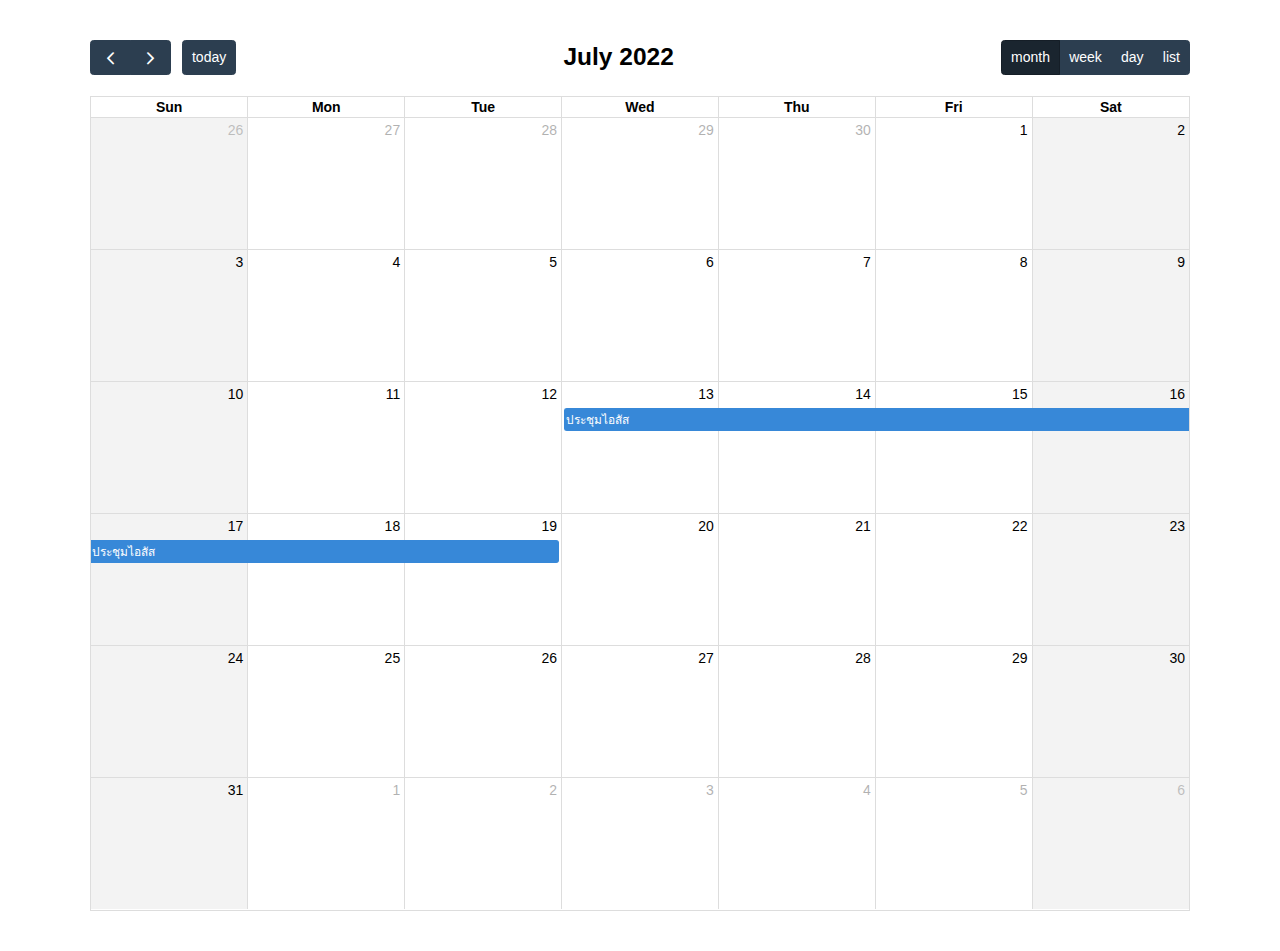
<file: Calendar/index.html>
<!DOCTYPE html>
<html>
<head>
<meta charset='utf-8' />
<link href='../Calendar/fullCalendar/lib/main.css' rel='stylesheet' />
<script src='../Calendar/fullCalendar/lib/main.js'></script>
<script>
  document.addEventListener('DOMContentLoaded', function() {
    var calendarEl = document.getElementById('calendar');

    var calendar = new FullCalendar.Calendar(calendarEl, {
      headerToolbar: {
        left: 'prev,next today',
        center: 'title',
        right: 'dayGridMonth,timeGridWeek,timeGridDay,listMonth'
      },
      initialDate: '2022-07-13',
      navLinks: true, // can click day/week names to navigate views
      businessHours: true, // display business hours
      editable: true,
      selectable: true,
      events: [
        {
          title: 'ประชุมไอสัส <br> ddd',
          start: '2022-07-012T13:00:00',
          constraint: 'businessHours'
        },
        {
          title: 'Meeting',
          start: '2020-09-13T11:00:00',
          constraint: 'availableForMeeting', // defined below
          color: '#257e4a'
        },
        {
          title: 'ประชุมไอสัส',
          start: '2022-07-13',
          end: '2022-07-20'
        },
        {
          title: 'Party',
          start: '2020-09-29T20:00:00'
        },

        // areas where "Meeting" must be dropped
        {
          groupId: 'availableForMeeting',
          start: '2020-09-11T10:00:00',
          end: '2020-09-11T16:00:00',
          display: 'background'
        },
        {
          groupId: 'availableForMeeting',
          start: '2020-09-13T10:00:00',
          end: '2020-09-13T16:00:00',
          display: 'background'
        },

        // red areas where no events can be dropped
        {
          start: '2020-09-24',
          end: '2020-09-28',
          overlap: false,
          display: 'background',
          color: '#ff9f89'
        },
        {
          start: '2020-09-06',
          end: '2020-09-08',
          overlap: false,
          display: 'background',
          color: '#ff9f89'
        }
      ]
    });

    calendar.render();
  });

</script>
<style>

  body {
    margin: 40px 10px;
    padding: 0;
    font-family: Arial, Helvetica Neue, Helvetica, sans-serif;
    font-size: 14px;
  }

  #calendar {
    max-width: 1100px;
    margin: 0 auto;
  }

</style>
</head>
<body>

  <div id='calendar'></div>

</body>
</html>
</file>
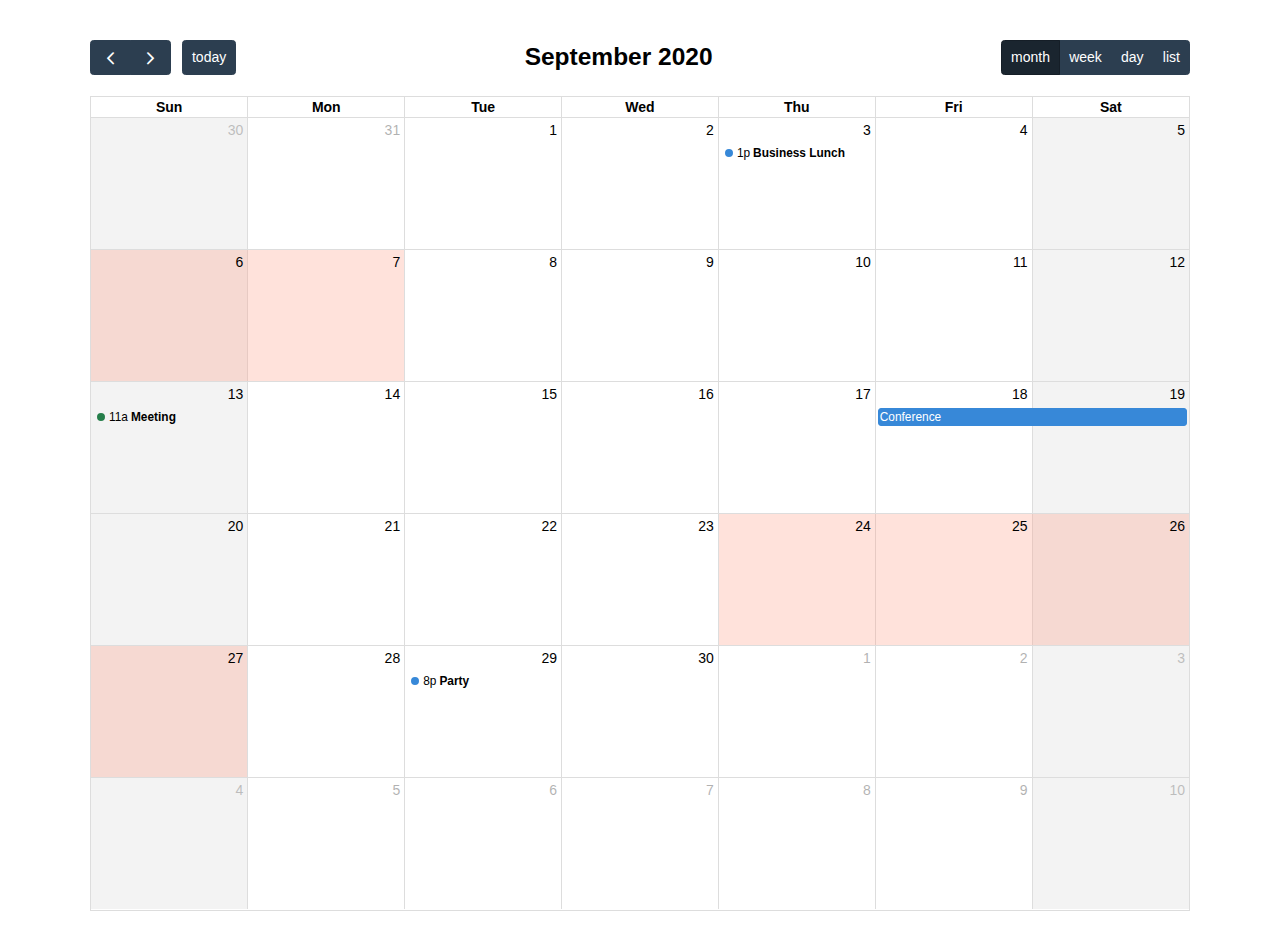
<file: Calendar/fullCalendar/examples/background-events.html>
<!DOCTYPE html>
<html>
<head>
<meta charset='utf-8' />
<link href='../lib/main.css' rel='stylesheet' />
<script src='../lib/main.js'></script>
<script>

  document.addEventListener('DOMContentLoaded', function() {
    var calendarEl = document.getElementById('calendar');

    var calendar = new FullCalendar.Calendar(calendarEl, {
      headerToolbar: {
        left: 'prev,next today',
        center: 'title',
        right: 'dayGridMonth,timeGridWeek,timeGridDay,listMonth'
      },
      initialDate: '2020-09-12',
      navLinks: true, // can click day/week names to navigate views
      businessHours: true, // display business hours
      editable: true,
      selectable: true,
      events: [
        {
          title: 'Business Lunch',
          start: '2020-09-03T13:00:00',
          constraint: 'businessHours'
        },
        {
          title: 'Meeting',
          start: '2020-09-13T11:00:00',
          constraint: 'availableForMeeting', // defined below
          color: '#257e4a'
        },
        {
          title: 'Conference',
          start: '2020-09-18',
          end: '2020-09-20'
        },
        {
          title: 'Party',
          start: '2020-09-29T20:00:00'
        },

        // areas where "Meeting" must be dropped
        {
          groupId: 'availableForMeeting',
          start: '2020-09-11T10:00:00',
          end: '2020-09-11T16:00:00',
          display: 'background'
        },
        {
          groupId: 'availableForMeeting',
          start: '2020-09-13T10:00:00',
          end: '2020-09-13T16:00:00',
          display: 'background'
        },

        // red areas where no events can be dropped
        {
          start: '2020-09-24',
          end: '2020-09-28',
          overlap: false,
          display: 'background',
          color: '#ff9f89'
        },
        {
          start: '2020-09-06',
          end: '2020-09-08',
          overlap: false,
          display: 'background',
          color: '#ff9f89'
        }
      ]
    });

    calendar.render();
  });

</script>
<style>

  body {
    margin: 40px 10px;
    padding: 0;
    font-family: Arial, Helvetica Neue, Helvetica, sans-serif;
    font-size: 14px;
  }

  #calendar {
    max-width: 1100px;
    margin: 0 auto;
  }

</style>
</head>
<body>

  <div id='calendar'></div>

</body>
</html>
</file>
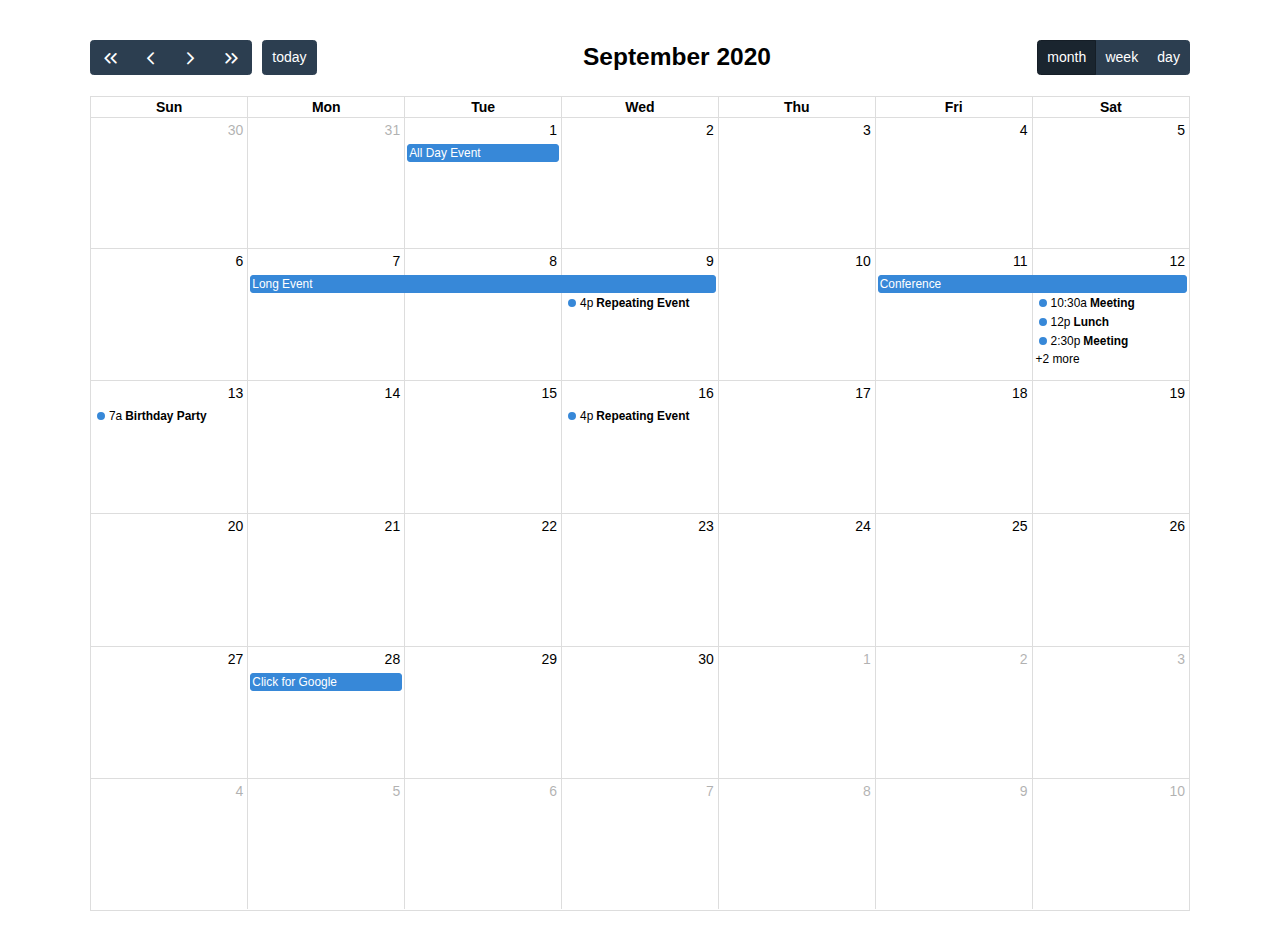
<file: Calendar/fullCalendar/examples/daygrid-views.html>
<!DOCTYPE html>
<html>
<head>
<meta charset='utf-8' />
<link href='../lib/main.css' rel='stylesheet' />
<script src='../lib/main.js'></script>
<script>

  document.addEventListener('DOMContentLoaded', function() {
    var calendarEl = document.getElementById('calendar');

    var calendar = new FullCalendar.Calendar(calendarEl, {
      headerToolbar: {
        left: 'prevYear,prev,next,nextYear today',
        center: 'title',
        right: 'dayGridMonth,dayGridWeek,dayGridDay'
      },
      initialDate: '2020-09-12',
      navLinks: true, // can click day/week names to navigate views
      editable: true,
      dayMaxEvents: true, // allow "more" link when too many events
      events: [
        {
          title: 'All Day Event',
          start: '2020-09-01'
        },
        {
          title: 'Long Event',
          start: '2020-09-07',
          end: '2020-09-10'
        },
        {
          groupId: 999,
          title: 'Repeating Event',
          start: '2020-09-09T16:00:00'
        },
        {
          groupId: 999,
          title: 'Repeating Event',
          start: '2020-09-16T16:00:00'
        },
        {
          title: 'Conference',
          start: '2020-09-11',
          end: '2020-09-13'
        },
        {
          title: 'Meeting',
          start: '2020-09-12T10:30:00',
          end: '2020-09-12T12:30:00'
        },
        {
          title: 'Lunch',
          start: '2020-09-12T12:00:00'
        },
        {
          title: 'Meeting',
          start: '2020-09-12T14:30:00'
        },
        {
          title: 'Happy Hour',
          start: '2020-09-12T17:30:00'
        },
        {
          title: 'Dinner',
          start: '2020-09-12T20:00:00'
        },
        {
          title: 'Birthday Party',
          start: '2020-09-13T07:00:00'
        },
        {
          title: 'Click for Google',
          url: 'http://google.com/',
          start: '2020-09-28'
        }
      ]
    });

    calendar.render();
  });

</script>
<style>

  body {
    margin: 40px 10px;
    padding: 0;
    font-family: Arial, Helvetica Neue, Helvetica, sans-serif;
    font-size: 14px;
  }

  #calendar {
    max-width: 1100px;
    margin: 0 auto;
  }

</style>
</head>
<body>

  <div id='calendar'></div>

</body>
</html>
</file>
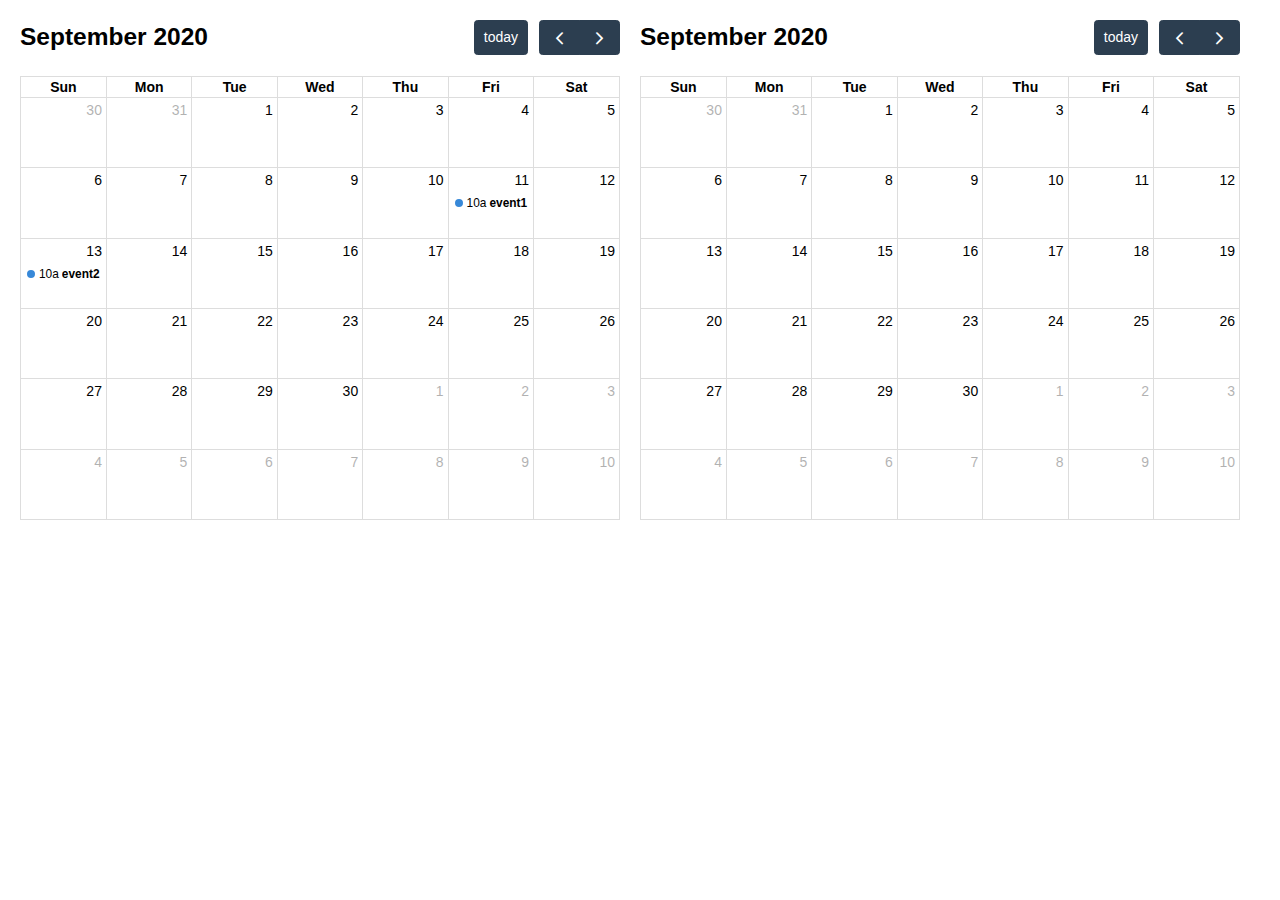
<file: Calendar/fullCalendar/examples/external-dragging-2cals.html>
<!DOCTYPE html>
<html>
<head>
<meta charset='utf-8' />
<link href='../lib/main.css' rel='stylesheet' />
<script src='../lib/main.js'></script>
<script>

  document.addEventListener('DOMContentLoaded', function() {
    var srcCalendarEl = document.getElementById('source-calendar');
    var destCalendarEl = document.getElementById('destination-calendar');

    var srcCalendar = new FullCalendar.Calendar(srcCalendarEl, {
      editable: true,
      initialDate: '2020-09-12',
      events: [
        {
          title: 'event1',
          start: '2020-09-11T10:00:00',
          end: '2020-09-11T16:00:00'
        },
        {
          title: 'event2',
          start: '2020-09-13T10:00:00',
          end: '2020-09-13T16:00:00'
        }
      ],
      eventLeave: function(info) {
        console.log('event left!', info.event);
      }
    });

    var destCalendar = new FullCalendar.Calendar(destCalendarEl, {
      initialDate: '2020-09-12',
      editable: true,
      droppable: true, // will let it receive events!
      eventReceive: function(info) {
        console.log('event received!', info.event);
      }
    });

    srcCalendar.render();
    destCalendar.render();
  });

</script>
<style>

  body {
    margin: 20px 0 0 20px;
    font-size: 14px;
    font-family: Arial, Helvetica Neue, Helvetica, sans-serif;
  }

  #source-calendar,
  #destination-calendar {
    float: left;
    width: 600px;
    margin: 0 20px 20px 0;
  }

</style>
</head>
<body>

  <div id='source-calendar'></div>
  <div id='destination-calendar'></div>

</body>
</html>
</file>
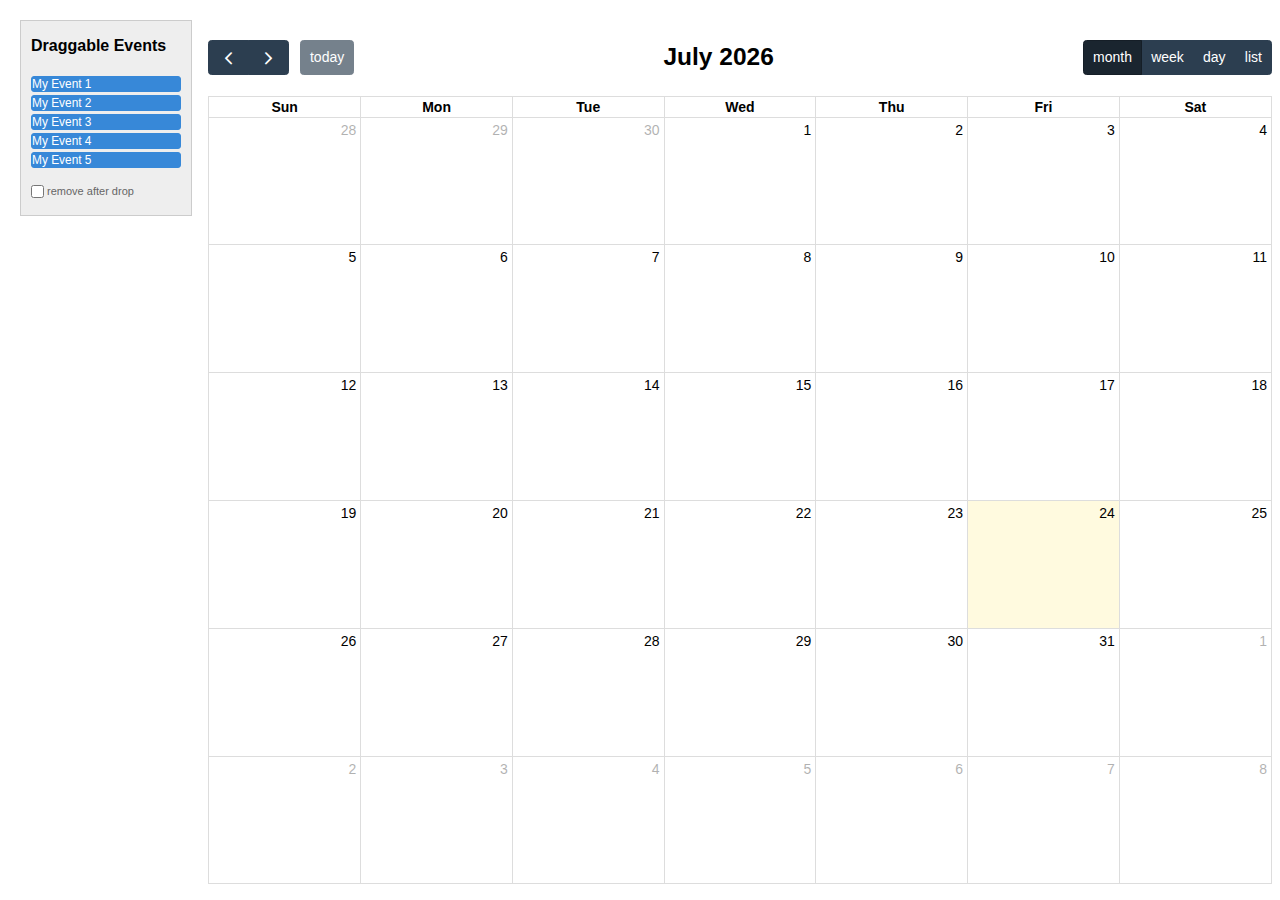
<file: Calendar/fullCalendar/examples/external-dragging-builtin.html>
<!DOCTYPE html>
<html>
<head>
<meta charset='utf-8' />
<link href='../lib/main.css' rel='stylesheet' />
<script src='../lib/main.js'></script>
<script>

  document.addEventListener('DOMContentLoaded', function() {

    /* initialize the external events
    -----------------------------------------------------------------*/

    var containerEl = document.getElementById('external-events-list');
    new FullCalendar.Draggable(containerEl, {
      itemSelector: '.fc-event',
      eventData: function(eventEl) {
        return {
          title: eventEl.innerText.trim()
        }
      }
    });

    //// the individual way to do it
    // var containerEl = document.getElementById('external-events-list');
    // var eventEls = Array.prototype.slice.call(
    //   containerEl.querySelectorAll('.fc-event')
    // );
    // eventEls.forEach(function(eventEl) {
    //   new FullCalendar.Draggable(eventEl, {
    //     eventData: {
    //       title: eventEl.innerText.trim(),
    //     }
    //   });
    // });

    /* initialize the calendar
    -----------------------------------------------------------------*/

    var calendarEl = document.getElementById('calendar');
    var calendar = new FullCalendar.Calendar(calendarEl, {
      headerToolbar: {
        left: 'prev,next today',
        center: 'title',
        right: 'dayGridMonth,timeGridWeek,timeGridDay,listWeek'
      },
      editable: true,
      droppable: true, // this allows things to be dropped onto the calendar
      drop: function(arg) {
        // is the "remove after drop" checkbox checked?
        if (document.getElementById('drop-remove').checked) {
          // if so, remove the element from the "Draggable Events" list
          arg.draggedEl.parentNode.removeChild(arg.draggedEl);
        }
      }
    });
    calendar.render();

  });

</script>
<style>

  body {
    margin-top: 40px;
    font-size: 14px;
    font-family: Arial, Helvetica Neue, Helvetica, sans-serif;
  }

  #external-events {
    position: fixed;
    left: 20px;
    top: 20px;
    width: 150px;
    padding: 0 10px;
    border: 1px solid #ccc;
    background: #eee;
    text-align: left;
  }

  #external-events h4 {
    font-size: 16px;
    margin-top: 0;
    padding-top: 1em;
  }

  #external-events .fc-event {
    margin: 3px 0;
    cursor: move;
  }

  #external-events p {
    margin: 1.5em 0;
    font-size: 11px;
    color: #666;
  }

  #external-events p input {
    margin: 0;
    vertical-align: middle;
  }

  #calendar-wrap {
    margin-left: 200px;
  }

  #calendar {
    max-width: 1100px;
    margin: 0 auto;
  }

</style>
</head>
<body>
  <div id='wrap'>

    <div id='external-events'>
      <h4>Draggable Events</h4>

      <div id='external-events-list'>
        <div class='fc-event fc-h-event fc-daygrid-event fc-daygrid-block-event'>
          <div class='fc-event-main'>My Event 1</div>
        </div>
        <div class='fc-event fc-h-event fc-daygrid-event fc-daygrid-block-event'>
          <div class='fc-event-main'>My Event 2</div>
        </div>
        <div class='fc-event fc-h-event fc-daygrid-event fc-daygrid-block-event'>
          <div class='fc-event-main'>My Event 3</div>
        </div>
        <div class='fc-event fc-h-event fc-daygrid-event fc-daygrid-block-event'>
          <div class='fc-event-main'>My Event 4</div>
        </div>
        <div class='fc-event fc-h-event fc-daygrid-event fc-daygrid-block-event'>
          <div class='fc-event-main'>My Event 5</div>
        </div>
      </div>

      <p>
        <input type='checkbox' id='drop-remove' />
        <label for='drop-remove'>remove after drop</label>
      </p>
    </div>

    <div id='calendar-wrap'>
      <div id='calendar'></div>
    </div>

  </div>
</body>
</html>
</file>
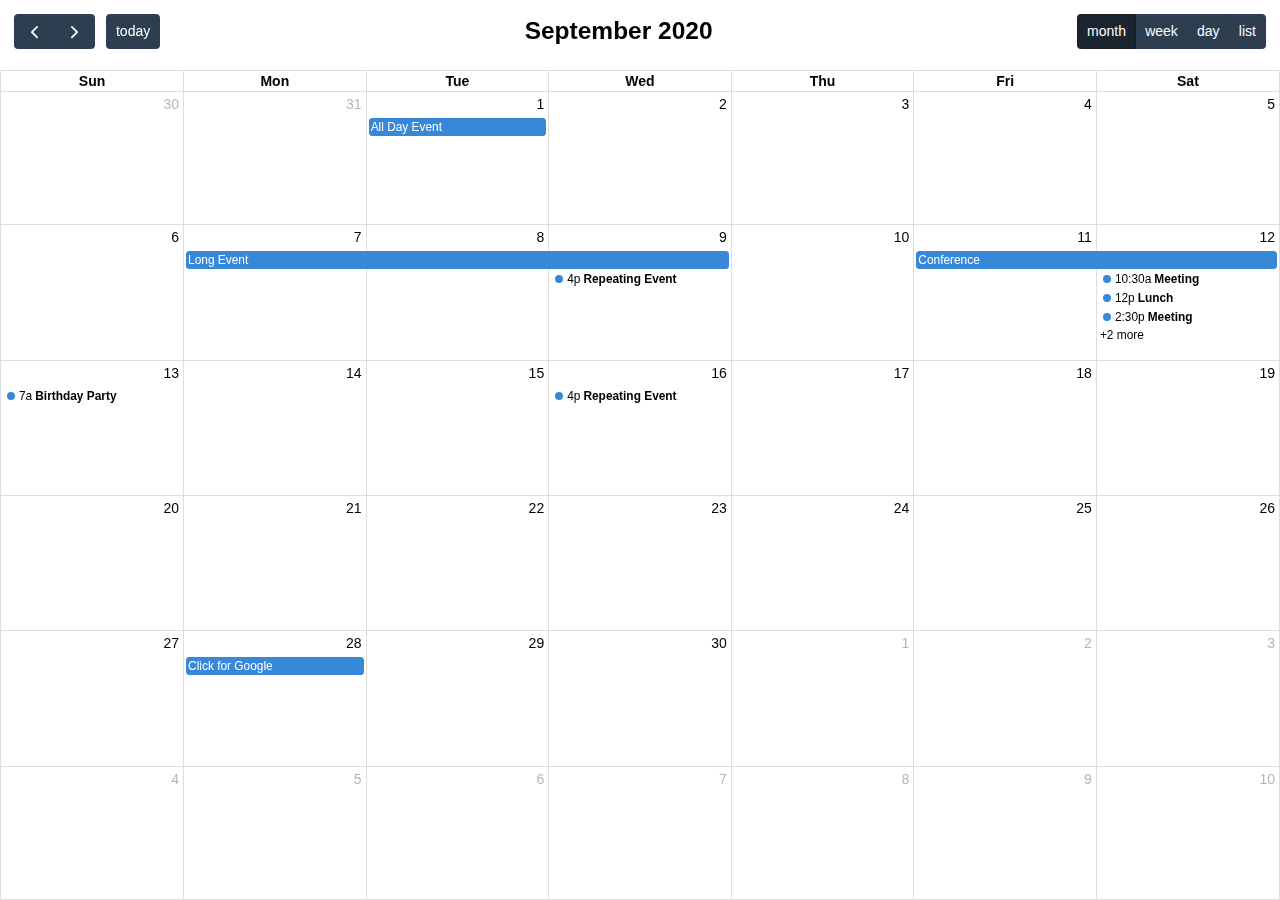
<file: Calendar/fullCalendar/examples/full-height.html>
<!DOCTYPE html>
<html>
<head>
<meta charset='utf-8' />
<link href='../lib/main.css' rel='stylesheet' />
<script src='../lib/main.js'></script>
<script>

  document.addEventListener('DOMContentLoaded', function() {
    var calendarEl = document.getElementById('calendar');

    var calendar = new FullCalendar.Calendar(calendarEl, {
      height: '100%',
      expandRows: true,
      slotMinTime: '08:00',
      slotMaxTime: '20:00',
      headerToolbar: {
        left: 'prev,next today',
        center: 'title',
        right: 'dayGridMonth,timeGridWeek,timeGridDay,listWeek'
      },
      initialView: 'dayGridMonth',
      initialDate: '2020-09-12',
      navLinks: true, // can click day/week names to navigate views
      editable: true,
      selectable: true,
      nowIndicator: true,
      dayMaxEvents: true, // allow "more" link when too many events
      events: [
        {
          title: 'All Day Event',
          start: '2020-09-01',
        },
        {
          title: 'Long Event',
          start: '2020-09-07',
          end: '2020-09-10'
        },
        {
          groupId: 999,
          title: 'Repeating Event',
          start: '2020-09-09T16:00:00'
        },
        {
          groupId: 999,
          title: 'Repeating Event',
          start: '2020-09-16T16:00:00'
        },
        {
          title: 'Conference',
          start: '2020-09-11',
          end: '2020-09-13'
        },
        {
          title: 'Meeting',
          start: '2020-09-12T10:30:00',
          end: '2020-09-12T12:30:00'
        },
        {
          title: 'Lunch',
          start: '2020-09-12T12:00:00'
        },
        {
          title: 'Meeting',
          start: '2020-09-12T14:30:00'
        },
        {
          title: 'Happy Hour',
          start: '2020-09-12T17:30:00'
        },
        {
          title: 'Dinner',
          start: '2020-09-12T20:00:00'
        },
        {
          title: 'Birthday Party',
          start: '2020-09-13T07:00:00'
        },
        {
          title: 'Click for Google',
          url: 'http://google.com/',
          start: '2020-09-28'
        }
      ]
    });

    calendar.render();
  });

</script>
<style>

  html, body {
    overflow: hidden; /* don't do scrollbars */
    font-family: Arial, Helvetica Neue, Helvetica, sans-serif;
    font-size: 14px;
  }

  #calendar-container {
    position: fixed;
    top: 0;
    left: 0;
    right: 0;
    bottom: 0;
  }

  .fc-header-toolbar {
    /*
    the calendar will be butting up against the edges,
    but let's scoot in the header's buttons
    */
    padding-top: 1em;
    padding-left: 1em;
    padding-right: 1em;
  }

</style>
</head>
<body>

  <div id='calendar-container'>
    <div id='calendar'></div>
  </div>

</body>
</html>
</file>
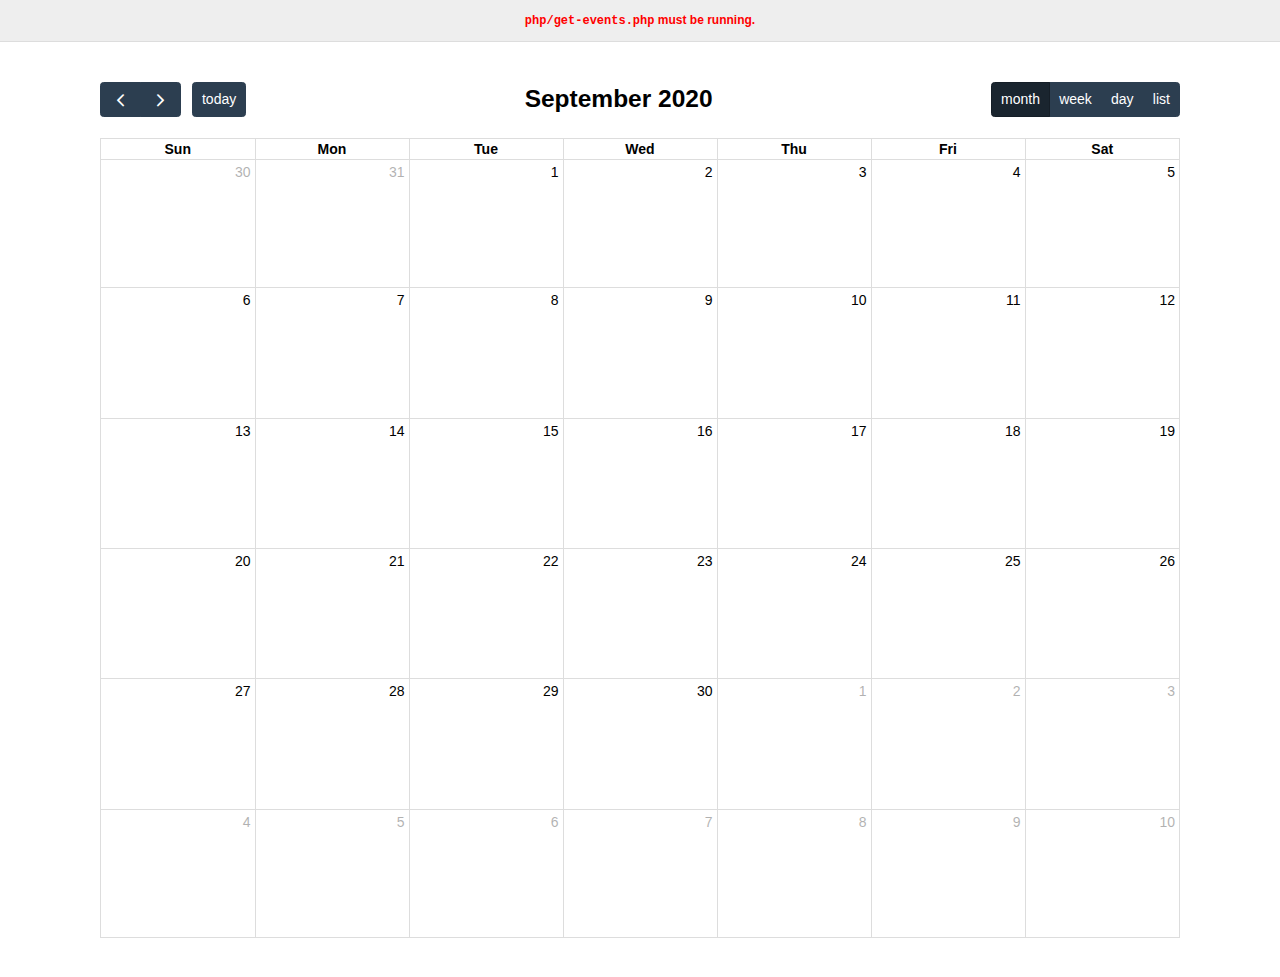
<file: Calendar/fullCalendar/examples/json.html>
<!DOCTYPE html>
<html>
<head>
<meta charset='utf-8' />
<link href='../lib/main.css' rel='stylesheet' />
<script src='../lib/main.js'></script>
<script>

  document.addEventListener('DOMContentLoaded', function() {
    var calendarEl = document.getElementById('calendar');

    var calendar = new FullCalendar.Calendar(calendarEl, {
      headerToolbar: {
        left: 'prev,next today',
        center: 'title',
        right: 'dayGridMonth,timeGridWeek,timeGridDay,listWeek'
      },
      initialDate: '2020-09-12',
      editable: true,
      navLinks: true, // can click day/week names to navigate views
      dayMaxEvents: true, // allow "more" link when too many events
      events: {
        url: 'php/get-events.php',
        failure: function() {
          document.getElementById('script-warning').style.display = 'block'
        }
      },
      loading: function(bool) {
        document.getElementById('loading').style.display =
          bool ? 'block' : 'none';
      }
    });

    calendar.render();
  });

</script>
<style>

  body {
    margin: 0;
    padding: 0;
    font-family: Arial, Helvetica Neue, Helvetica, sans-serif;
    font-size: 14px;
  }

  #script-warning {
    display: none;
    background: #eee;
    border-bottom: 1px solid #ddd;
    padding: 0 10px;
    line-height: 40px;
    text-align: center;
    font-weight: bold;
    font-size: 12px;
    color: red;
  }

  #loading {
    display: none;
    position: absolute;
    top: 10px;
    right: 10px;
  }

  #calendar {
    max-width: 1100px;
    margin: 40px auto;
    padding: 0 10px;
  }

</style>
</head>
<body>

  <div id='script-warning'>
    <code>php/get-events.php</code> must be running.
  </div>

  <div id='loading'>loading...</div>

  <div id='calendar'></div>

</body>
</html>
</file>
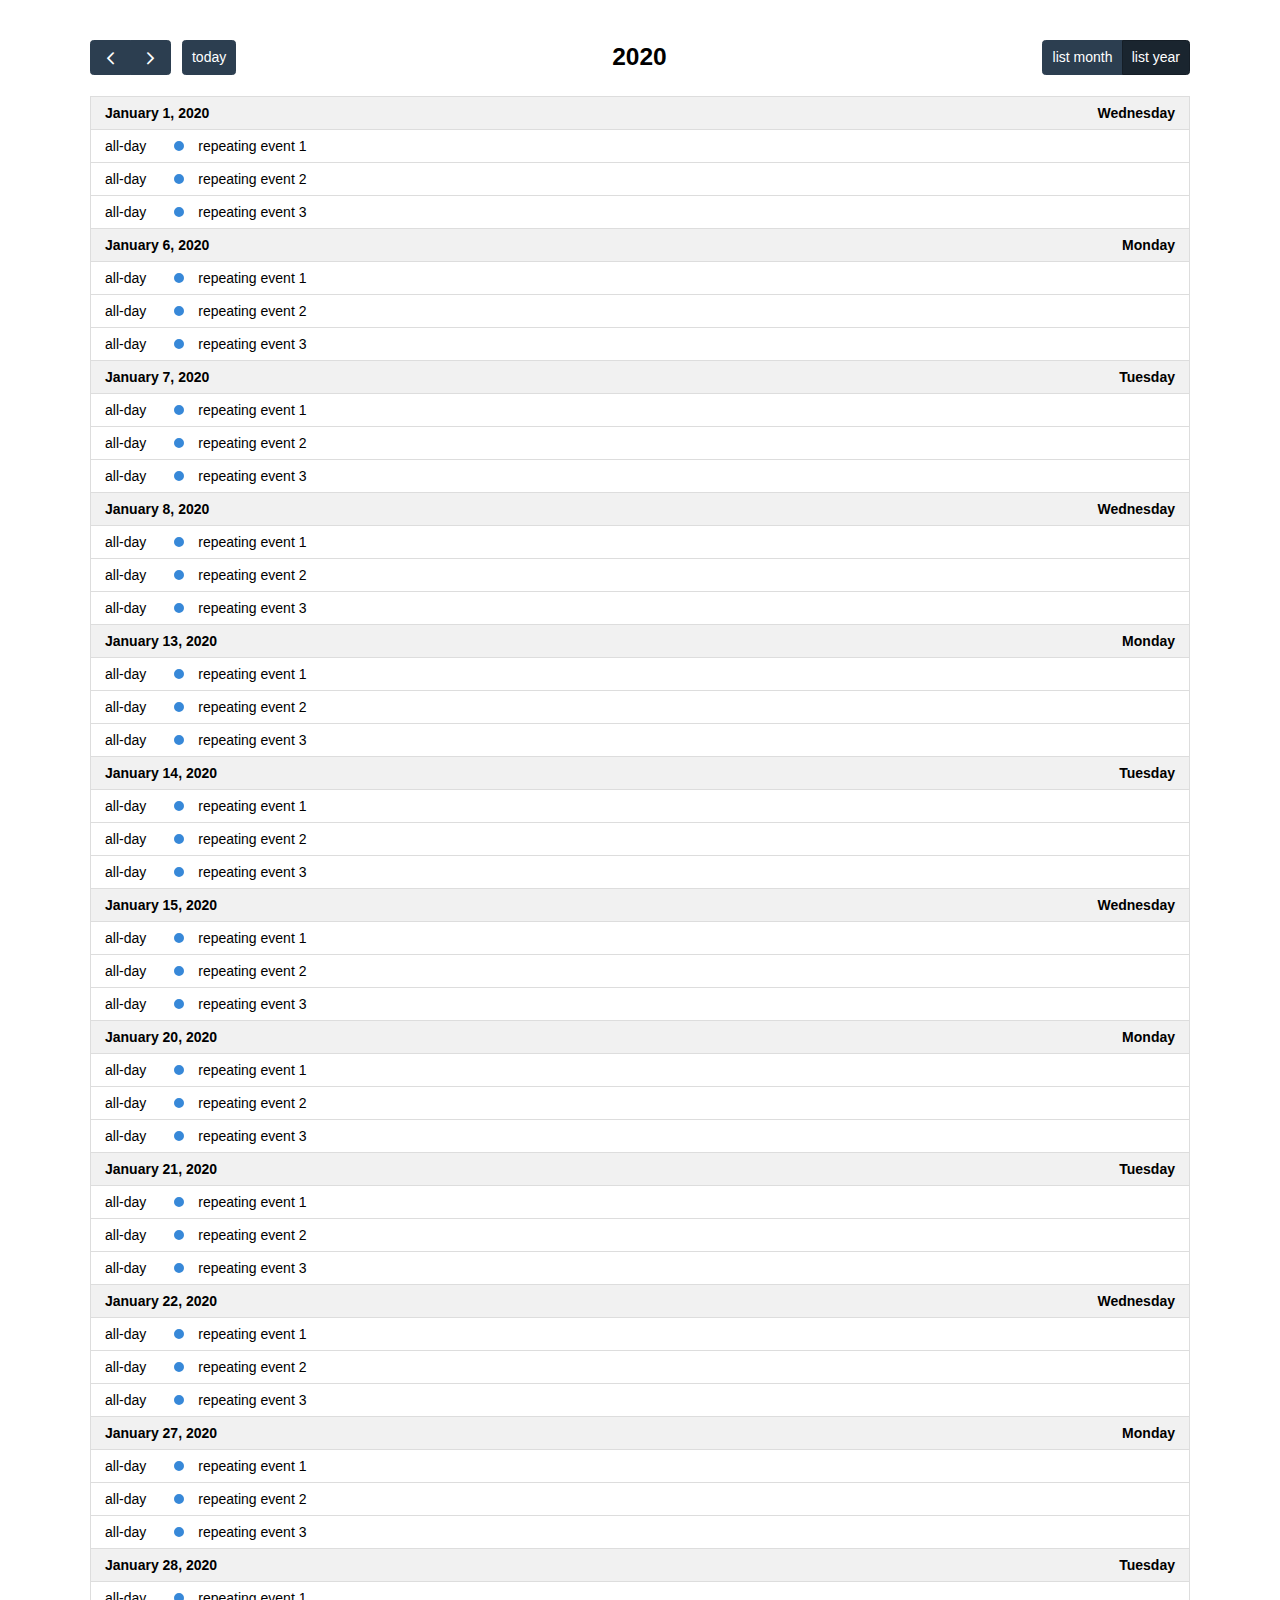
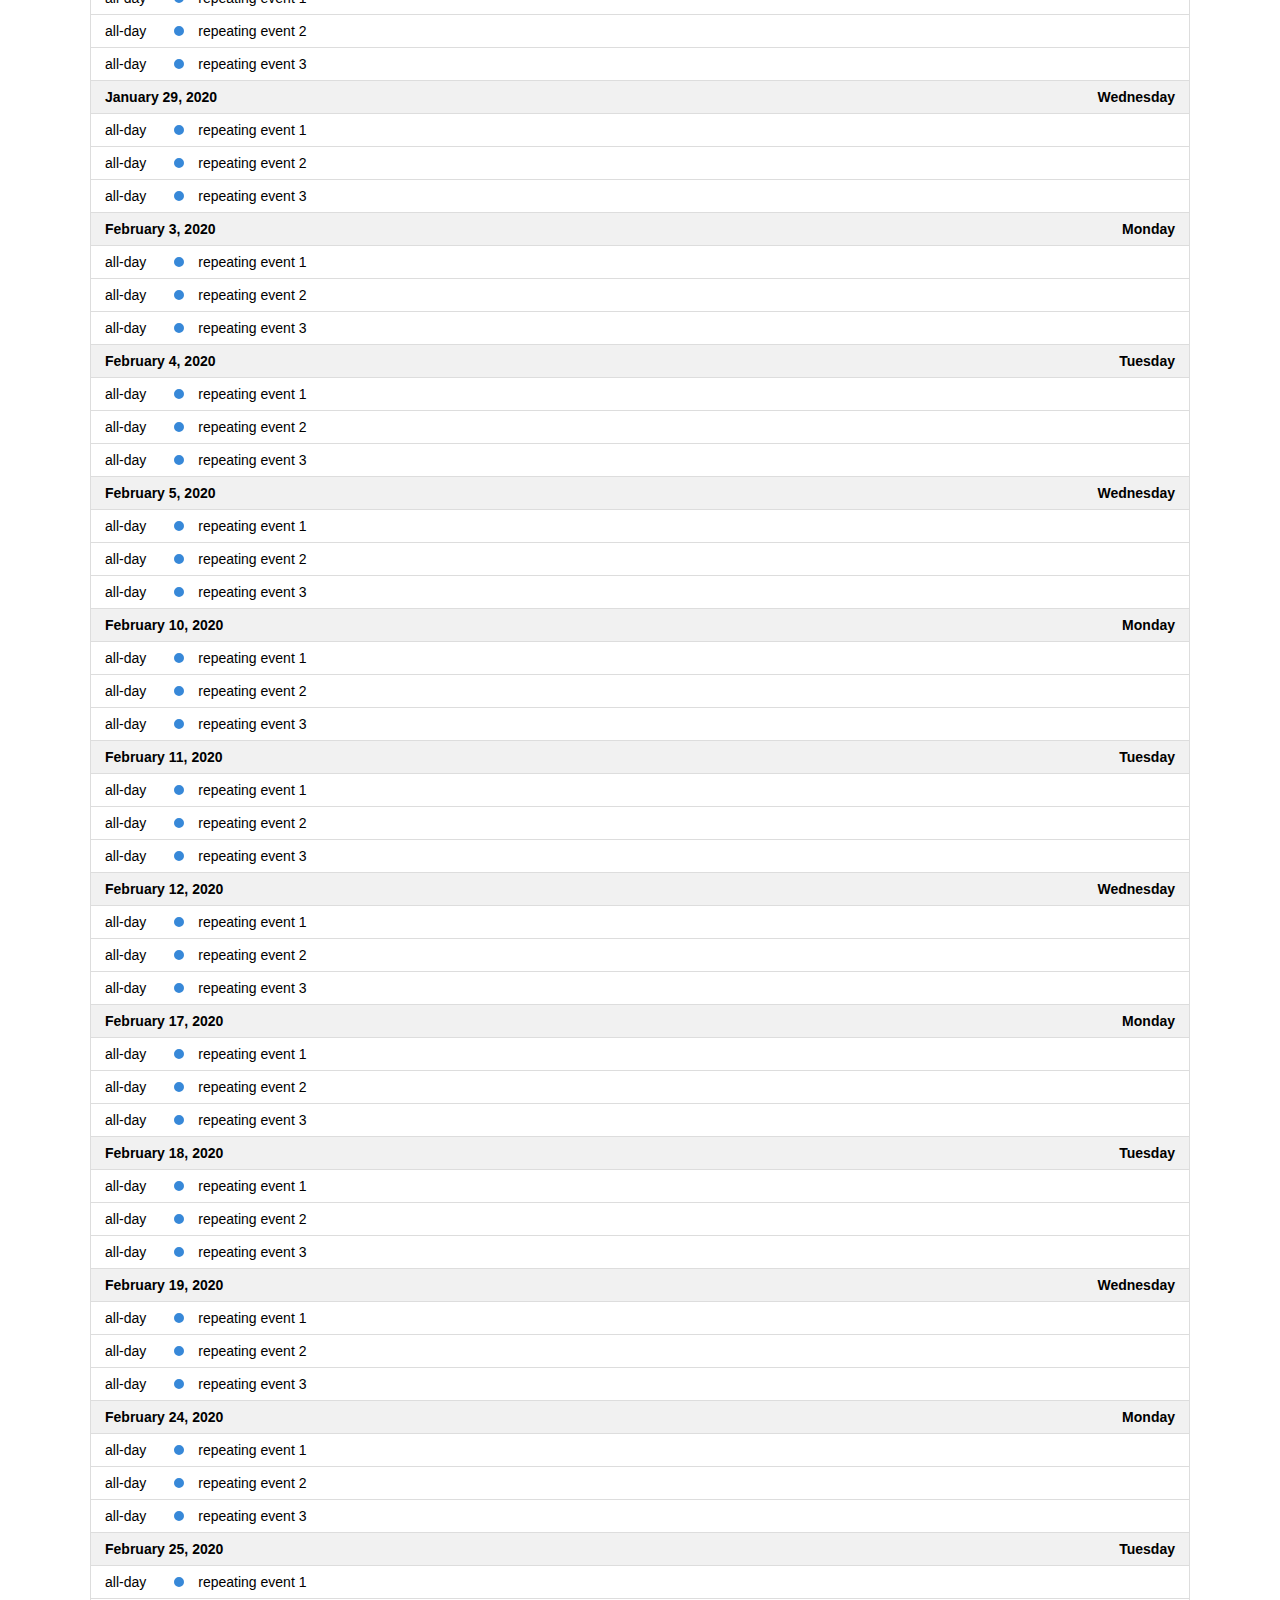
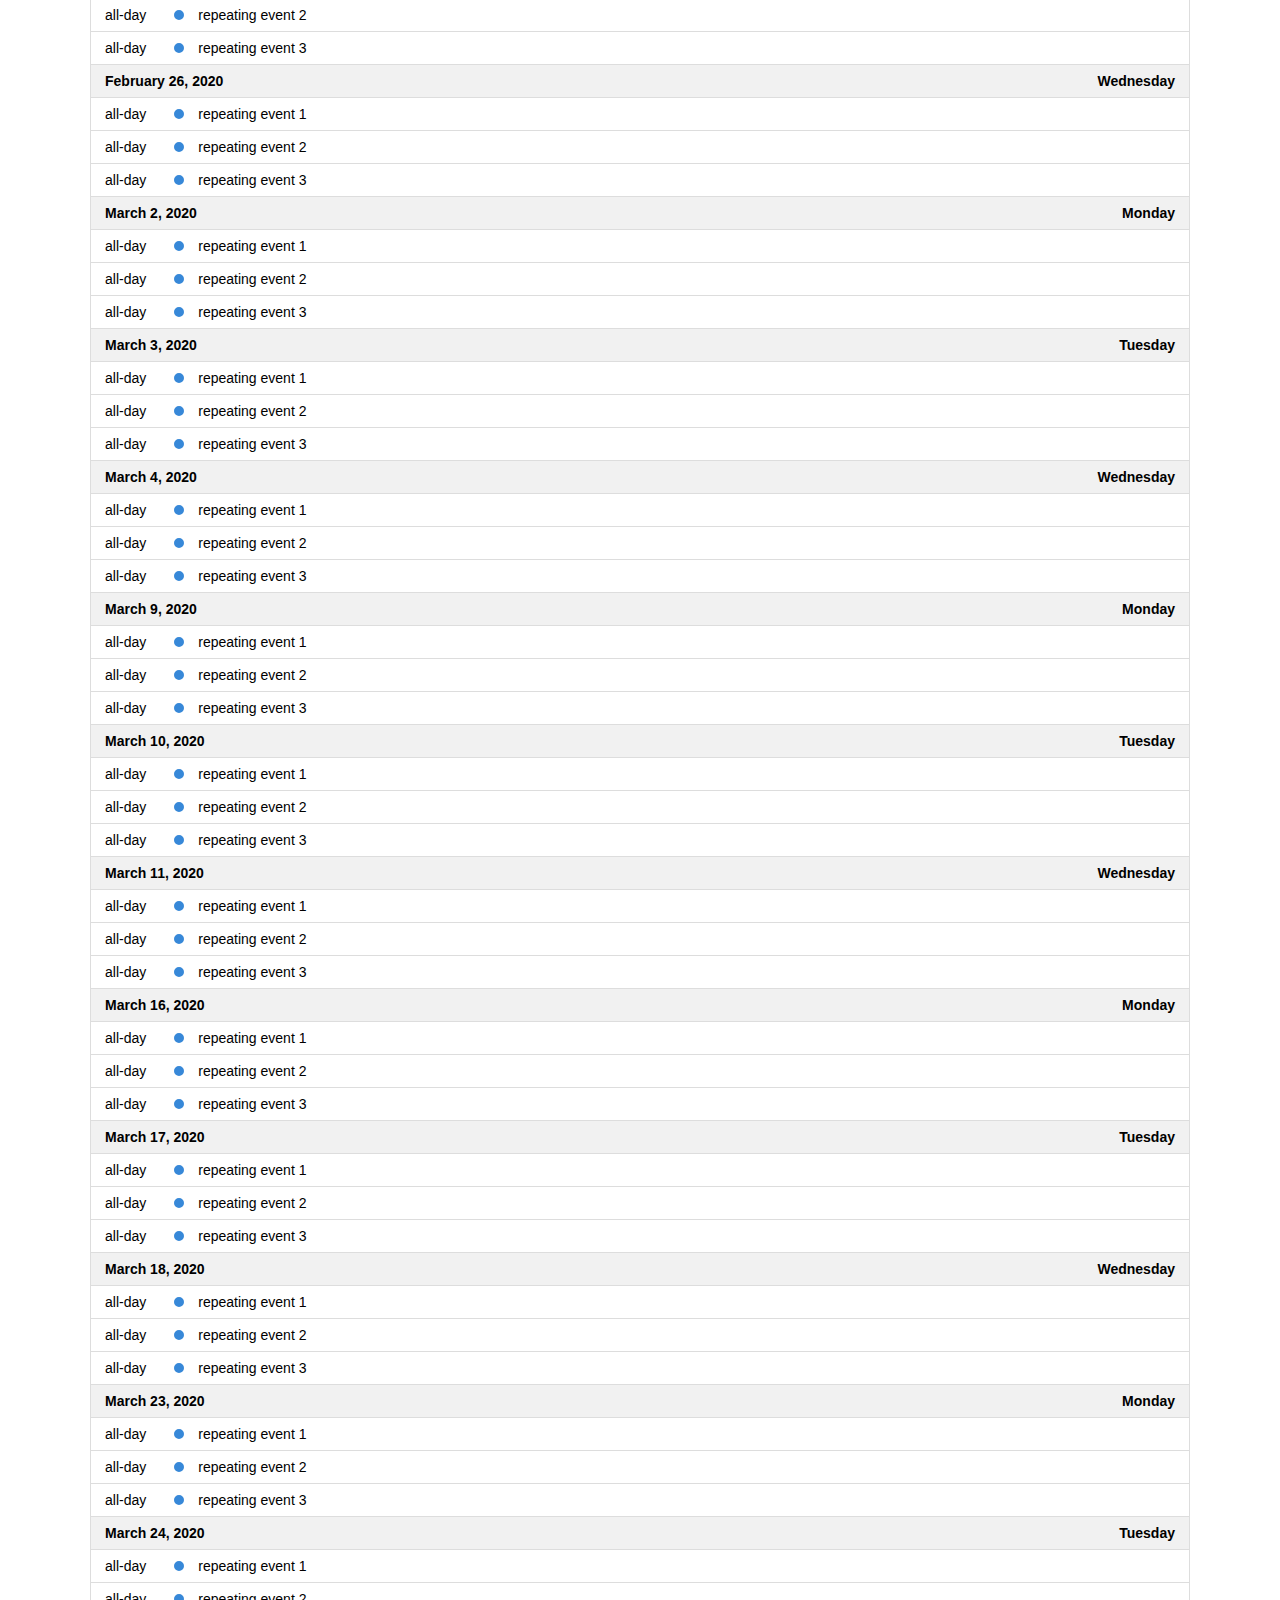
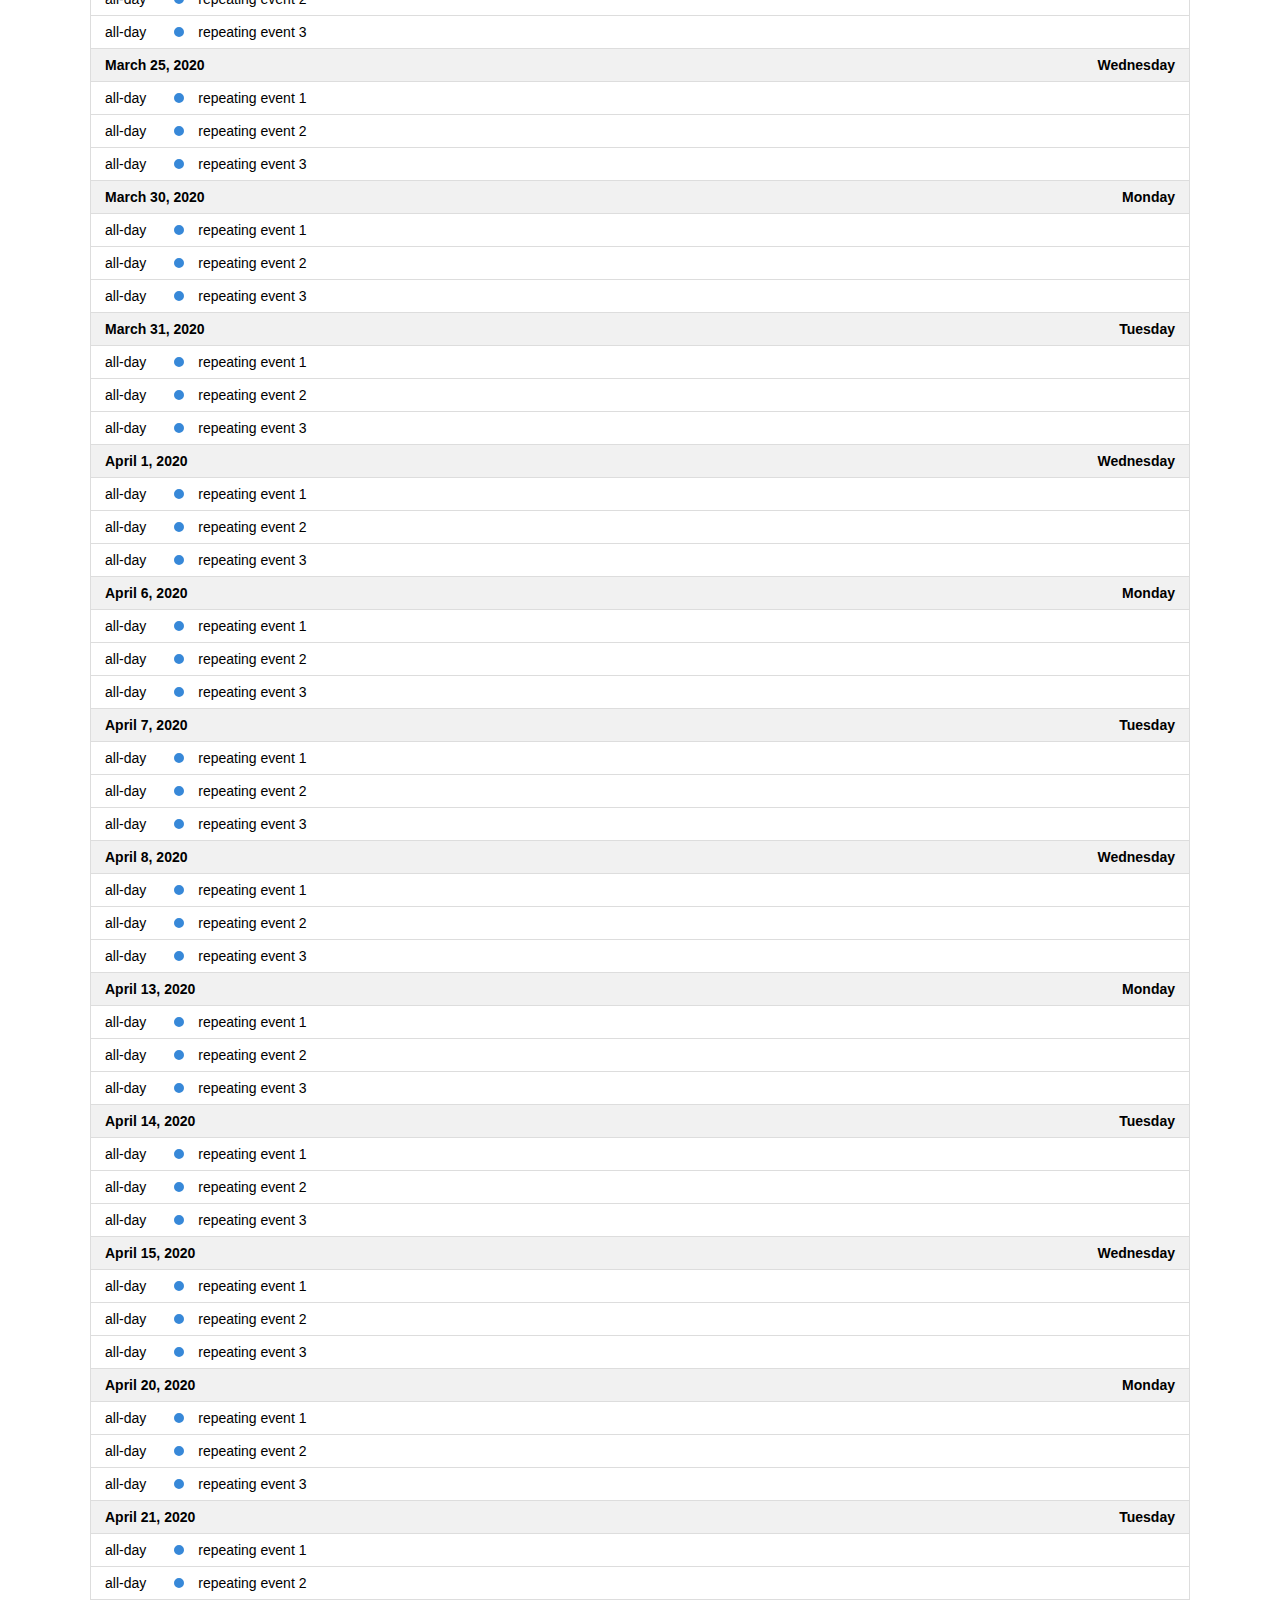
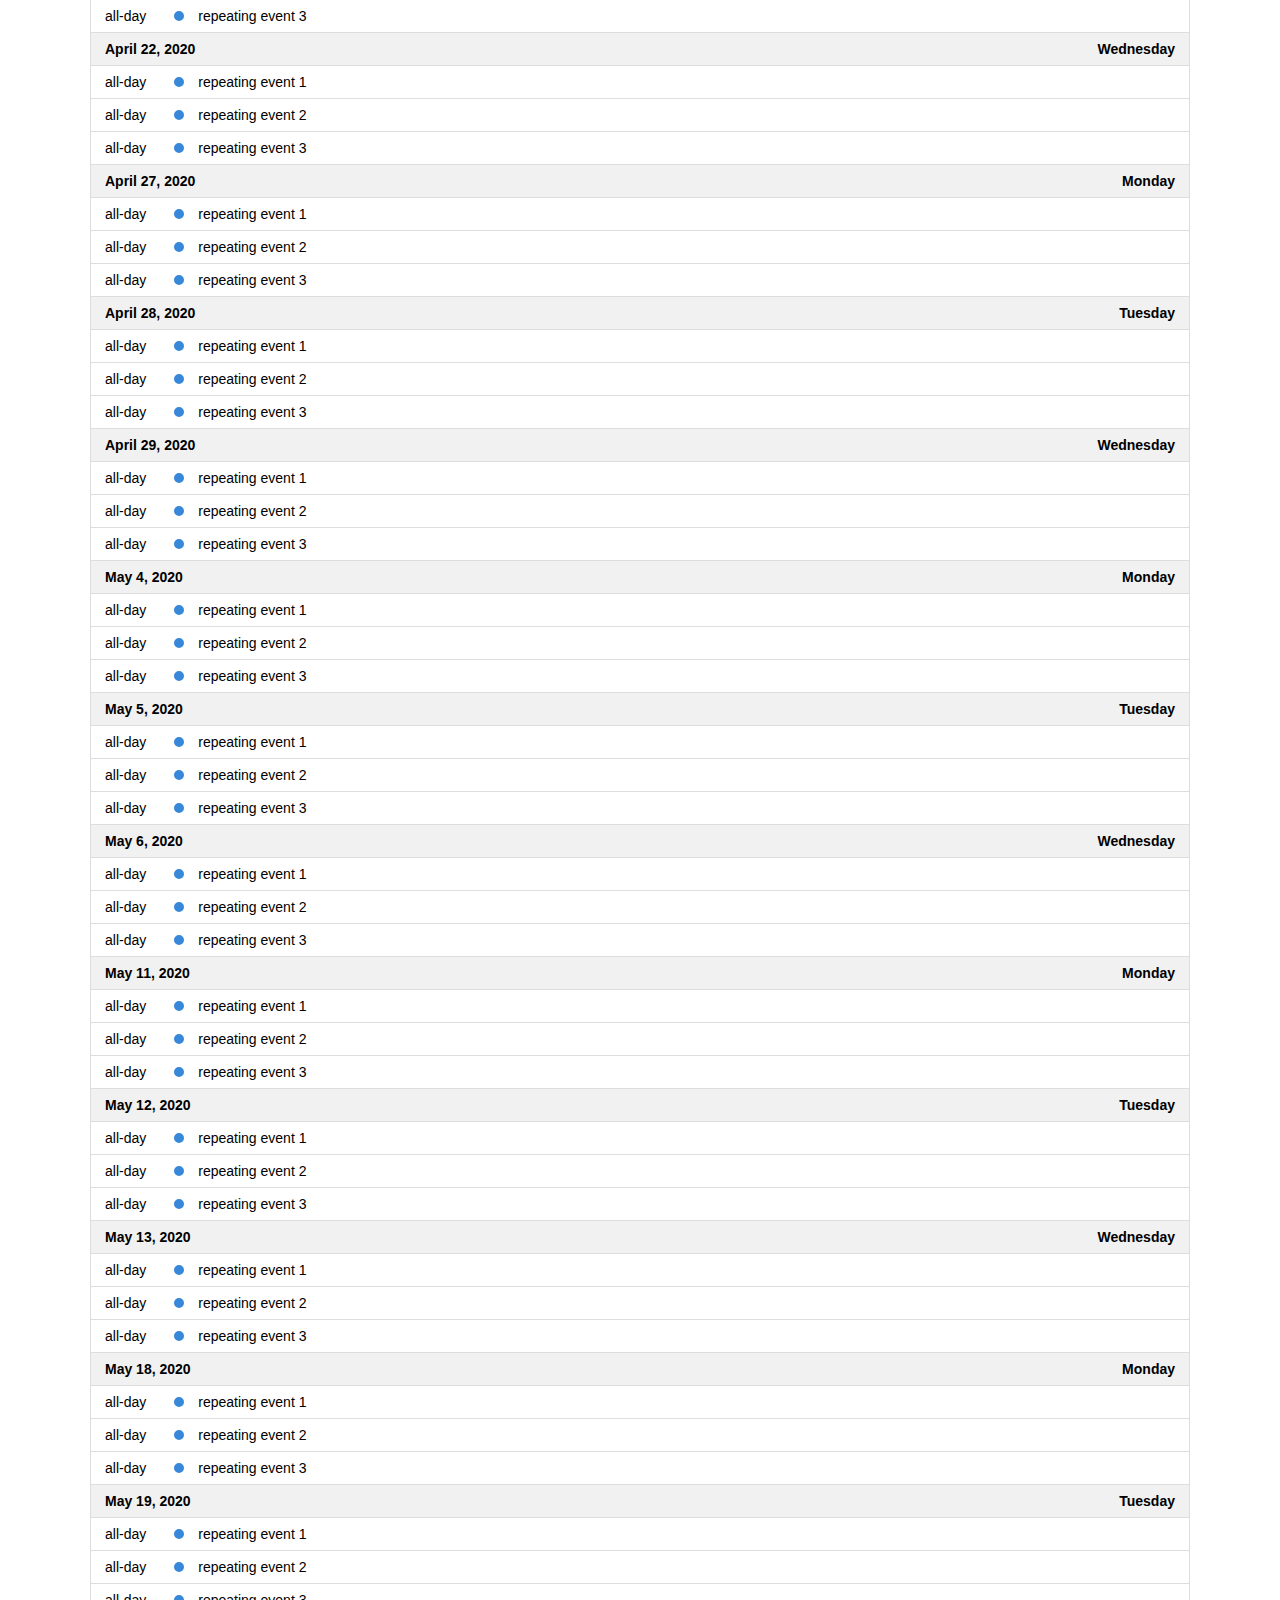
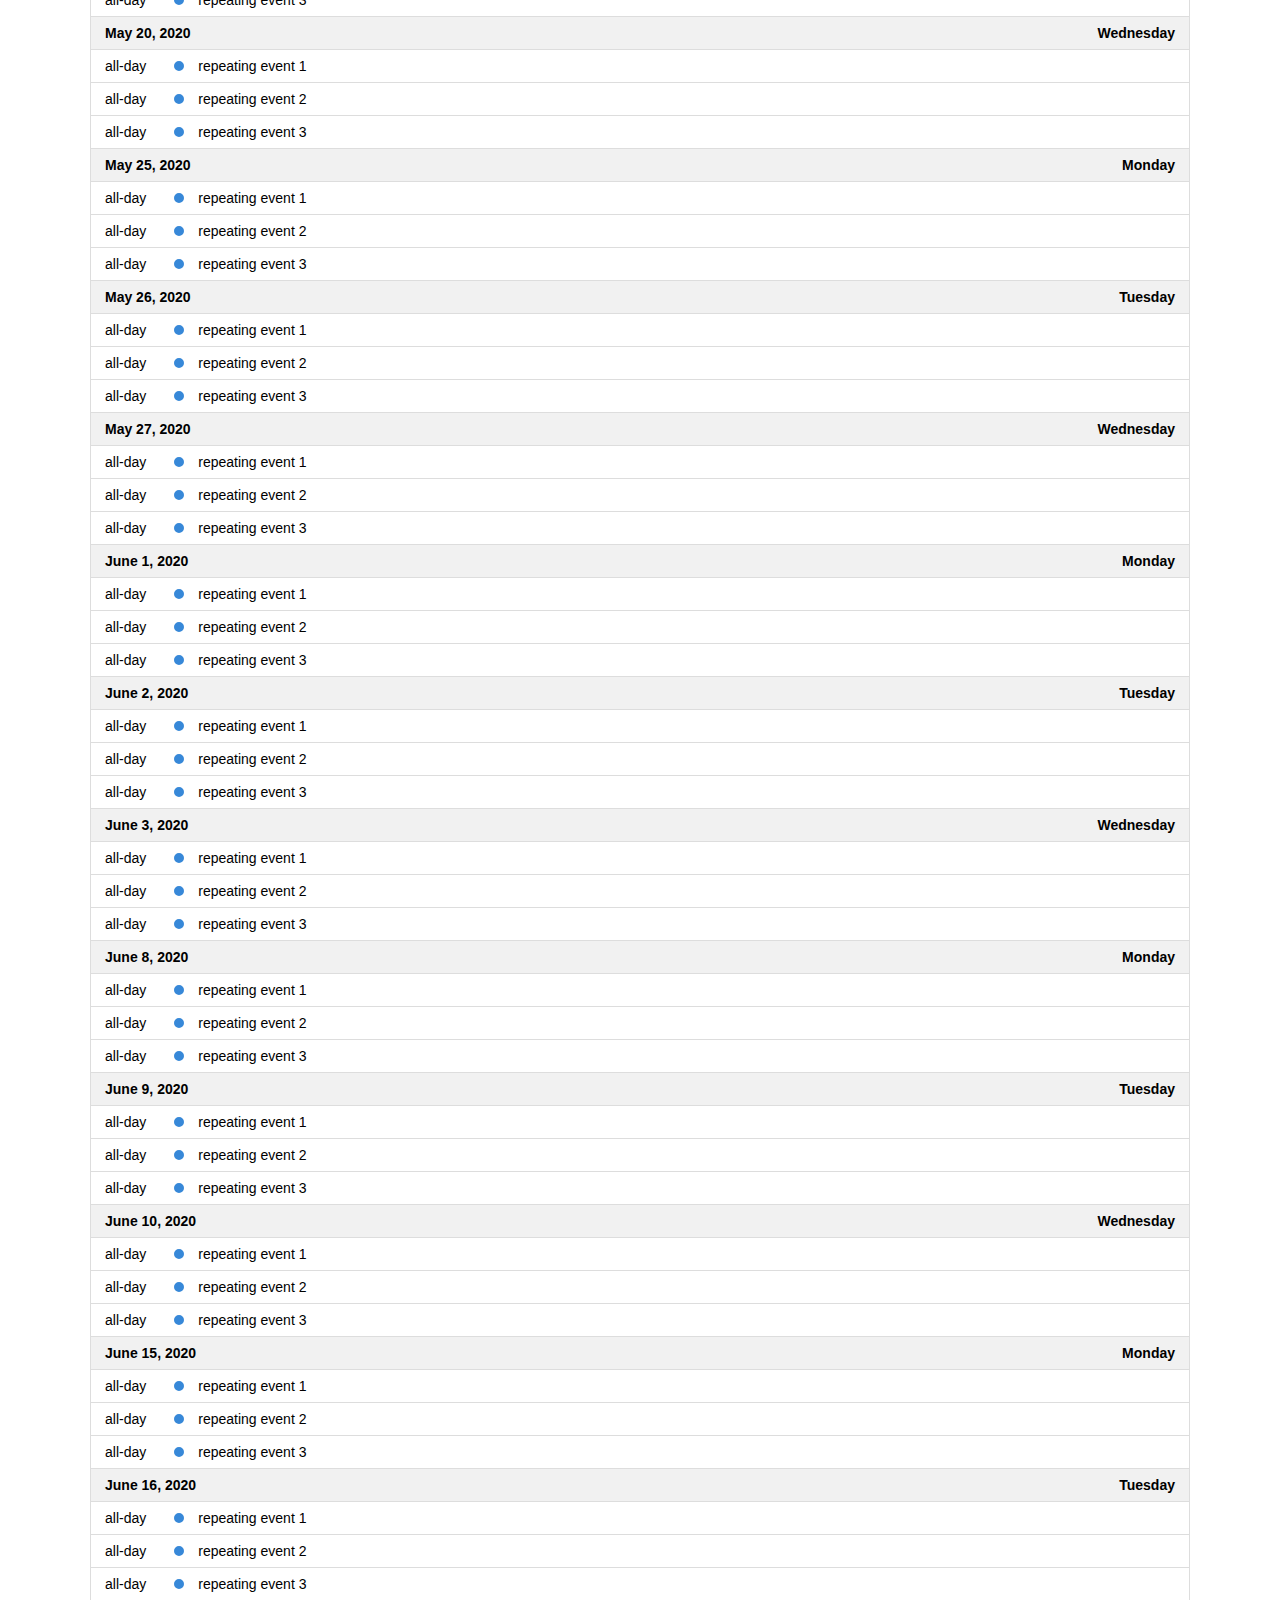
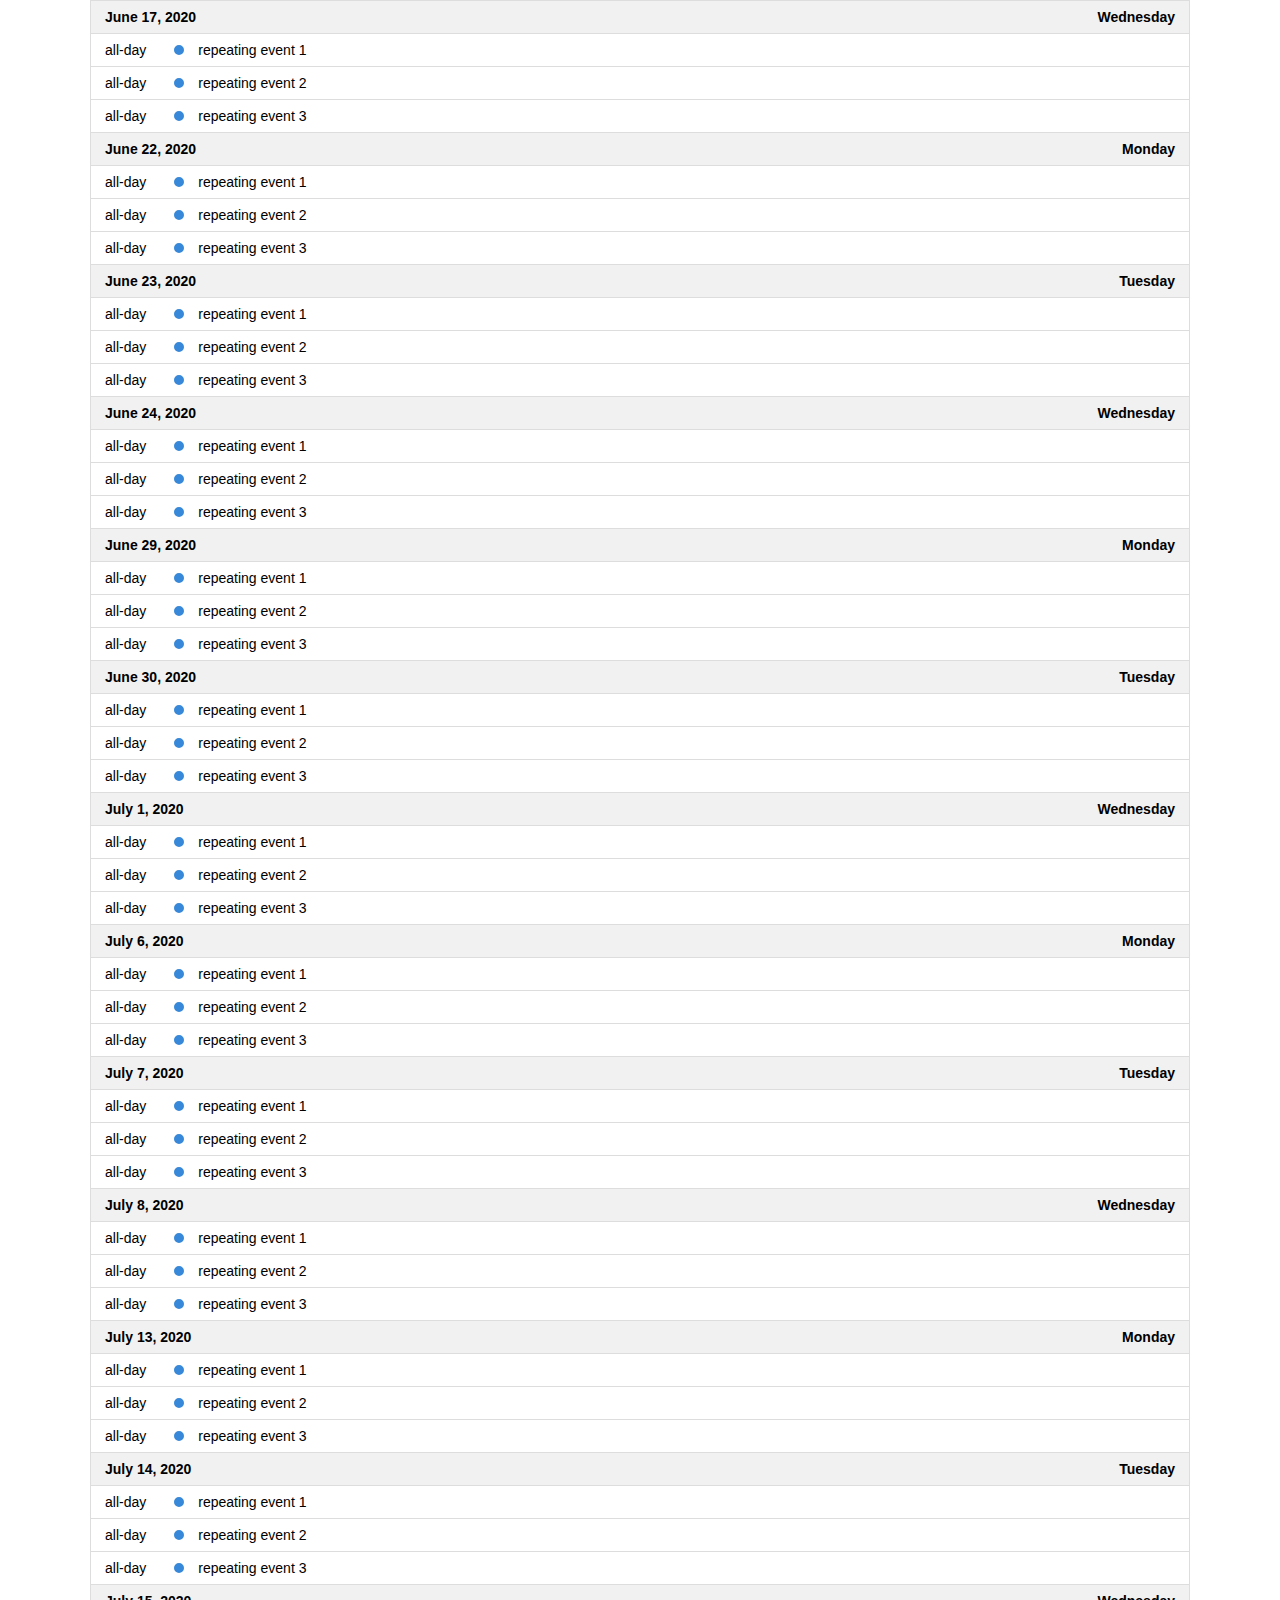
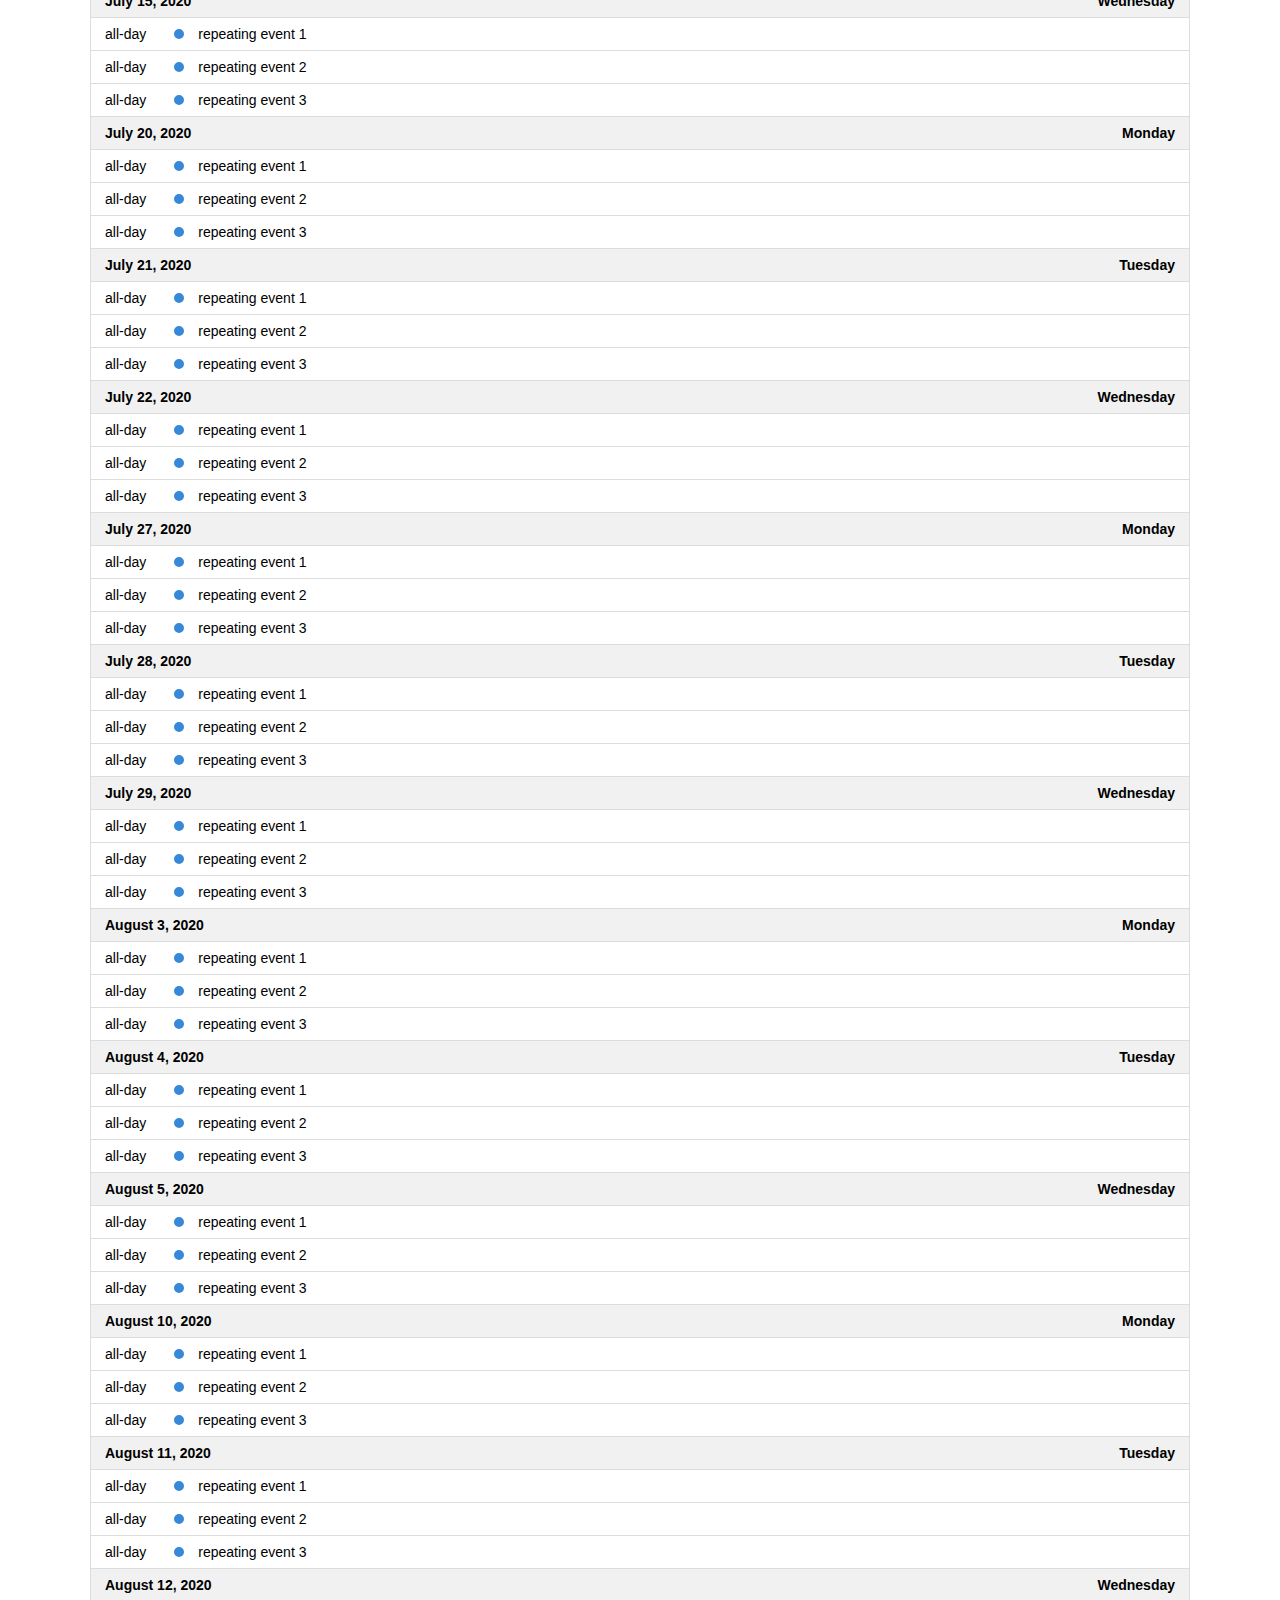
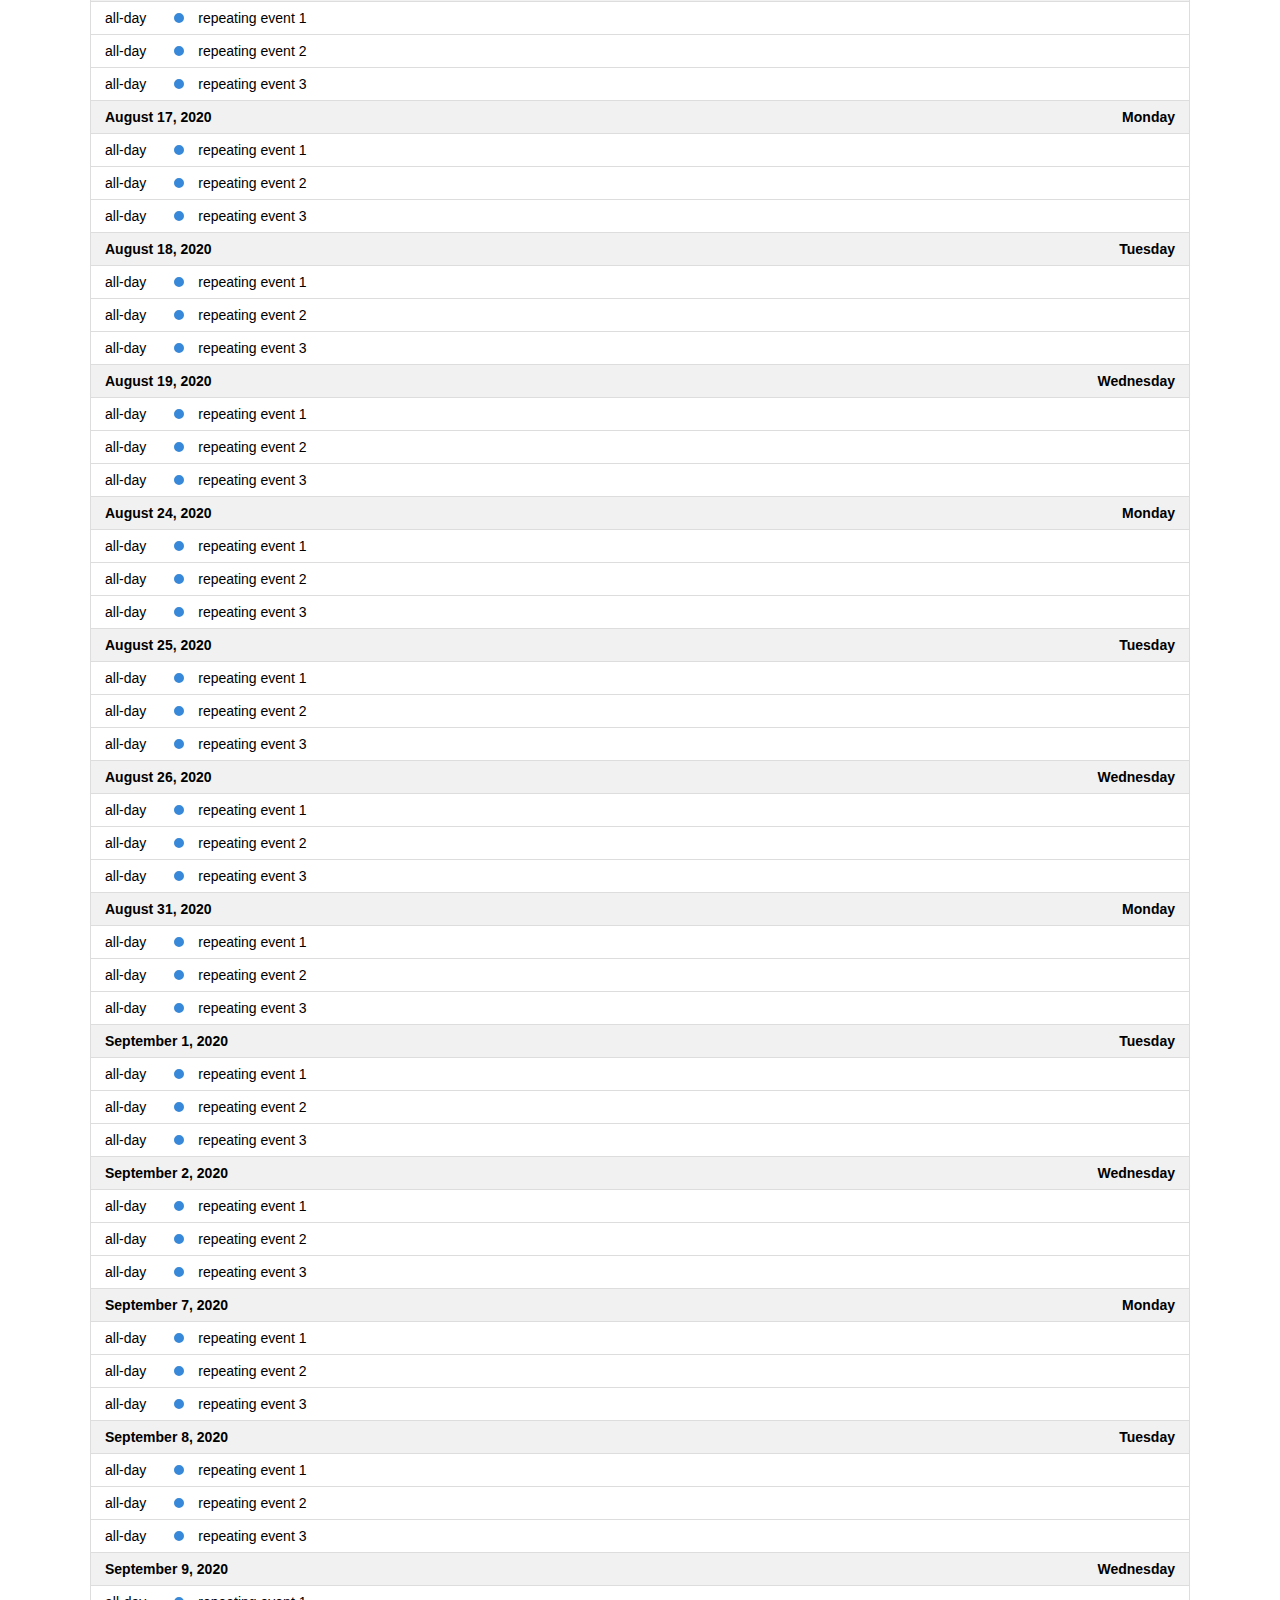
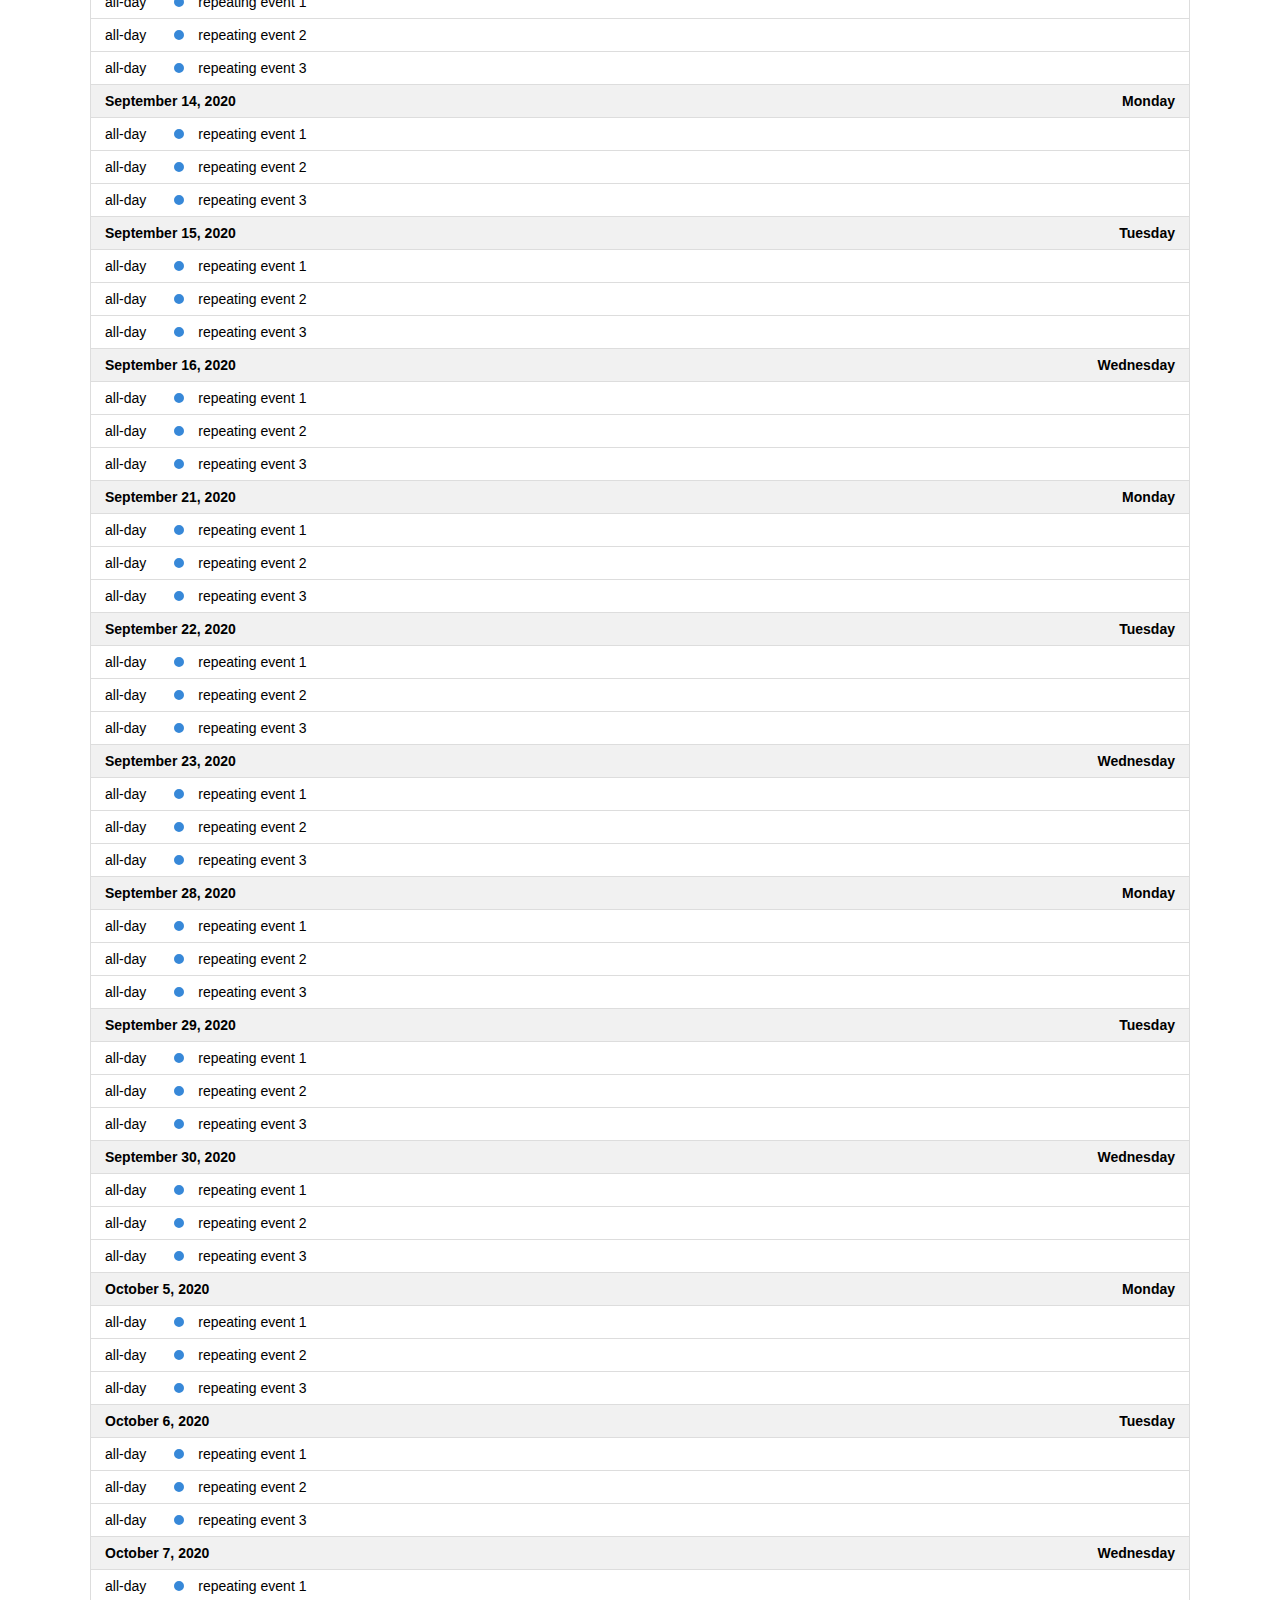
<file: Calendar/fullCalendar/examples/list-sticky-header.html>
<!DOCTYPE html>
<html>
<head>
<meta charset='utf-8' />
<link href='../lib/main.css' rel='stylesheet' />
<script src='../lib/main.js'></script>
<script src='../lib/main.js'></script>
<script>

  document.addEventListener('DOMContentLoaded', function() {
    var calendarEl = document.getElementById('calendar');

    var calendar = new FullCalendar.Calendar(calendarEl, {
      height: 'auto',
      // stickyHeaderDates: false, // for disabling

      headerToolbar: {
        left: 'prev,next today',
        center: 'title',
        right: 'listMonth,listYear'
      },

      // customize the button names,
      // otherwise they'd all just say "list"
      views: {
        listMonth: { buttonText: 'list month' },
        listYear: { buttonText: 'list year' }
      },

      initialView: 'listYear',
      initialDate: '2020-09-12',
      navLinks: true, // can click day/week names to navigate views
      editable: true,
      events: [
        {
          title: 'repeating event 1',
          daysOfWeek: [ 1, 2, 3 ],
          duration: '00:30'
        },
        {
          title: 'repeating event 2',
          daysOfWeek: [ 1, 2, 3 ],
          duration: '00:30'
        },
        {
          title: 'repeating event 3',
          daysOfWeek: [ 1, 2, 3 ],
          duration: '00:30'
        }
      ]
    });

    calendar.render();
  });

</script>
<style>

  body {
    margin: 40px 10px;
    padding: 0;
    font-family: Arial, Helvetica Neue, Helvetica, sans-serif;
    font-size: 14px;
  }

  #calendar {
    max-width: 1100px;
    margin: 0 auto;
  }

</style>
</head>
<body>

  <div id='calendar'></div>

</body>
</html>
</file>
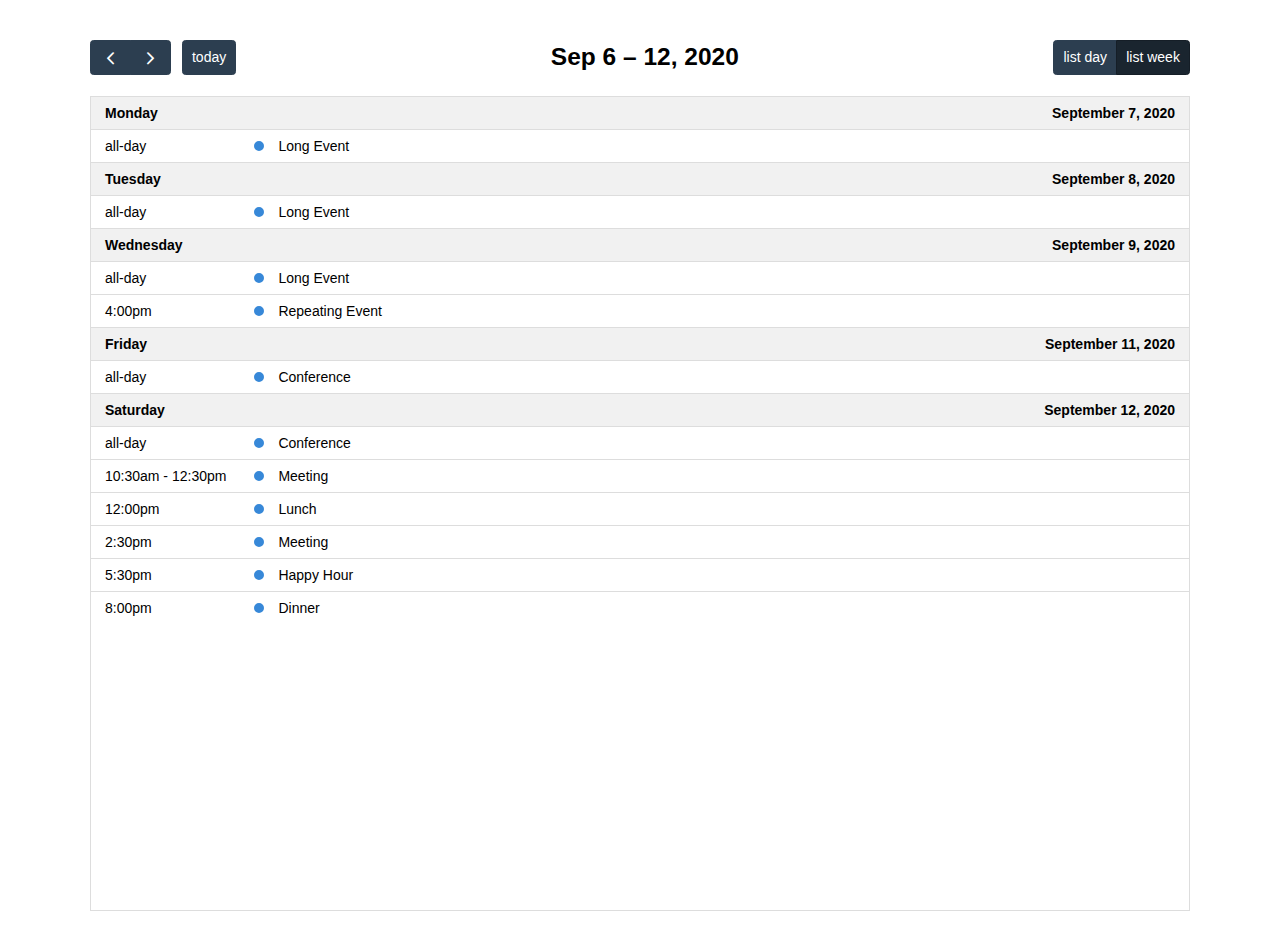
<file: Calendar/fullCalendar/examples/list-views.html>
<!DOCTYPE html>
<html>
<head>
<meta charset='utf-8' />
<link href='../lib/main.css' rel='stylesheet' />
<script src='../lib/main.js'></script>
<script>

  document.addEventListener('DOMContentLoaded', function() {
    var calendarEl = document.getElementById('calendar');

    var calendar = new FullCalendar.Calendar(calendarEl, {

      headerToolbar: {
        left: 'prev,next today',
        center: 'title',
        right: 'listDay,listWeek'
      },

      // customize the button names,
      // otherwise they'd all just say "list"
      views: {
        listDay: { buttonText: 'list day' },
        listWeek: { buttonText: 'list week' }
      },

      initialView: 'listWeek',
      initialDate: '2020-09-12',
      navLinks: true, // can click day/week names to navigate views
      editable: true,
      dayMaxEvents: true, // allow "more" link when too many events
      events: [
        {
          title: 'All Day Event',
          start: '2020-09-01'
        },
        {
          title: 'Long Event',
          start: '2020-09-07',
          end: '2020-09-10'
        },
        {
          groupId: 999,
          title: 'Repeating Event',
          start: '2020-09-09T16:00:00'
        },
        {
          groupId: 999,
          title: 'Repeating Event',
          start: '2020-09-16T16:00:00'
        },
        {
          title: 'Conference',
          start: '2020-09-11',
          end: '2020-09-13'
        },
        {
          title: 'Meeting',
          start: '2020-09-12T10:30:00',
          end: '2020-09-12T12:30:00'
        },
        {
          title: 'Lunch',
          start: '2020-09-12T12:00:00'
        },
        {
          title: 'Meeting',
          start: '2020-09-12T14:30:00'
        },
        {
          title: 'Happy Hour',
          start: '2020-09-12T17:30:00'
        },
        {
          title: 'Dinner',
          start: '2020-09-12T20:00:00'
        },
        {
          title: 'Birthday Party',
          start: '2020-09-13T07:00:00'
        },
        {
          title: 'Click for Google',
          url: 'http://google.com/',
          start: '2020-09-28'
        }
      ]
    });

    calendar.render();
  });

</script>
<style>

  body {
    margin: 40px 10px;
    padding: 0;
    font-family: Arial, Helvetica Neue, Helvetica, sans-serif;
    font-size: 14px;
  }

  #calendar {
    max-width: 1100px;
    margin: 0 auto;
  }

</style>
</head>
<body>

  <div id='calendar'></div>

</body>
</html>
</file>
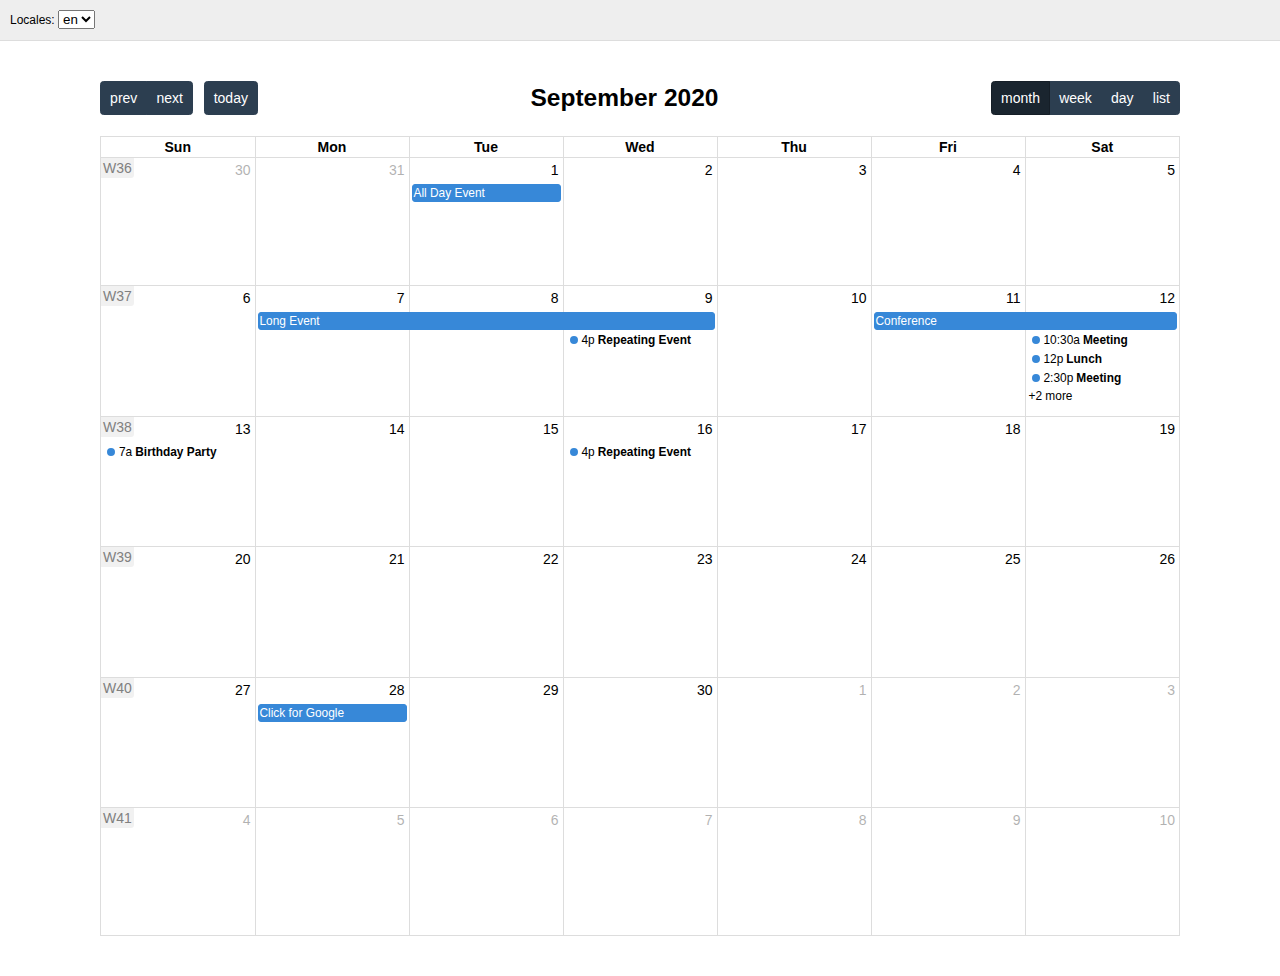
<file: Calendar/fullCalendar/examples/locales.html>
<!DOCTYPE html>
<html>
<head>
<meta charset='utf-8' />
<link href='../lib/main.css' rel='stylesheet' />
<script src='../lib/main.js'></script>
<script src='../lib/locales-all.js'></script>
<script>

  document.addEventListener('DOMContentLoaded', function() {
    var initialLocaleCode = 'en';
    var localeSelectorEl = document.getElementById('locale-selector');
    var calendarEl = document.getElementById('calendar');

    var calendar = new FullCalendar.Calendar(calendarEl, {
      headerToolbar: {
        left: 'prev,next today',
        center: 'title',
        right: 'dayGridMonth,timeGridWeek,timeGridDay,listMonth'
      },
      initialDate: '2020-09-12',
      locale: initialLocaleCode,
      buttonIcons: false, // show the prev/next text
      weekNumbers: true,
      navLinks: true, // can click day/week names to navigate views
      editable: true,
      dayMaxEvents: true, // allow "more" link when too many events
      events: [
        {
          title: 'All Day Event',
          start: '2020-09-01'
        },
        {
          title: 'Long Event',
          start: '2020-09-07',
          end: '2020-09-10'
        },
        {
          groupId: 999,
          title: 'Repeating Event',
          start: '2020-09-09T16:00:00'
        },
        {
          groupId: 999,
          title: 'Repeating Event',
          start: '2020-09-16T16:00:00'
        },
        {
          title: 'Conference',
          start: '2020-09-11',
          end: '2020-09-13'
        },
        {
          title: 'Meeting',
          start: '2020-09-12T10:30:00',
          end: '2020-09-12T12:30:00'
        },
        {
          title: 'Lunch',
          start: '2020-09-12T12:00:00'
        },
        {
          title: 'Meeting',
          start: '2020-09-12T14:30:00'
        },
        {
          title: 'Happy Hour',
          start: '2020-09-12T17:30:00'
        },
        {
          title: 'Dinner',
          start: '2020-09-12T20:00:00'
        },
        {
          title: 'Birthday Party',
          start: '2020-09-13T07:00:00'
        },
        {
          title: 'Click for Google',
          url: 'http://google.com/',
          start: '2020-09-28'
        }
      ]
    });

    calendar.render();

    // build the locale selector's options
    calendar.getAvailableLocaleCodes().forEach(function(localeCode) {
      var optionEl = document.createElement('option');
      optionEl.value = localeCode;
      optionEl.selected = localeCode == initialLocaleCode;
      optionEl.innerText = localeCode;
      localeSelectorEl.appendChild(optionEl);
    });

    // when the selected option changes, dynamically change the calendar option
    localeSelectorEl.addEventListener('change', function() {
      if (this.value) {
        calendar.setOption('locale', this.value);
      }
    });

  });

</script>
<style>

  body {
    margin: 0;
    padding: 0;
    font-family: Arial, Helvetica Neue, Helvetica, sans-serif;
    font-size: 14px;
  }

  #top {
    background: #eee;
    border-bottom: 1px solid #ddd;
    padding: 0 10px;
    line-height: 40px;
    font-size: 12px;
  }

  #calendar {
    max-width: 1100px;
    margin: 40px auto;
    padding: 0 10px;
  }

</style>
</head>
<body>

  <div id='top'>

    Locales:
    <select id='locale-selector'></select>

  </div>

  <div id='calendar'></div>

</body>
</html>
</file>
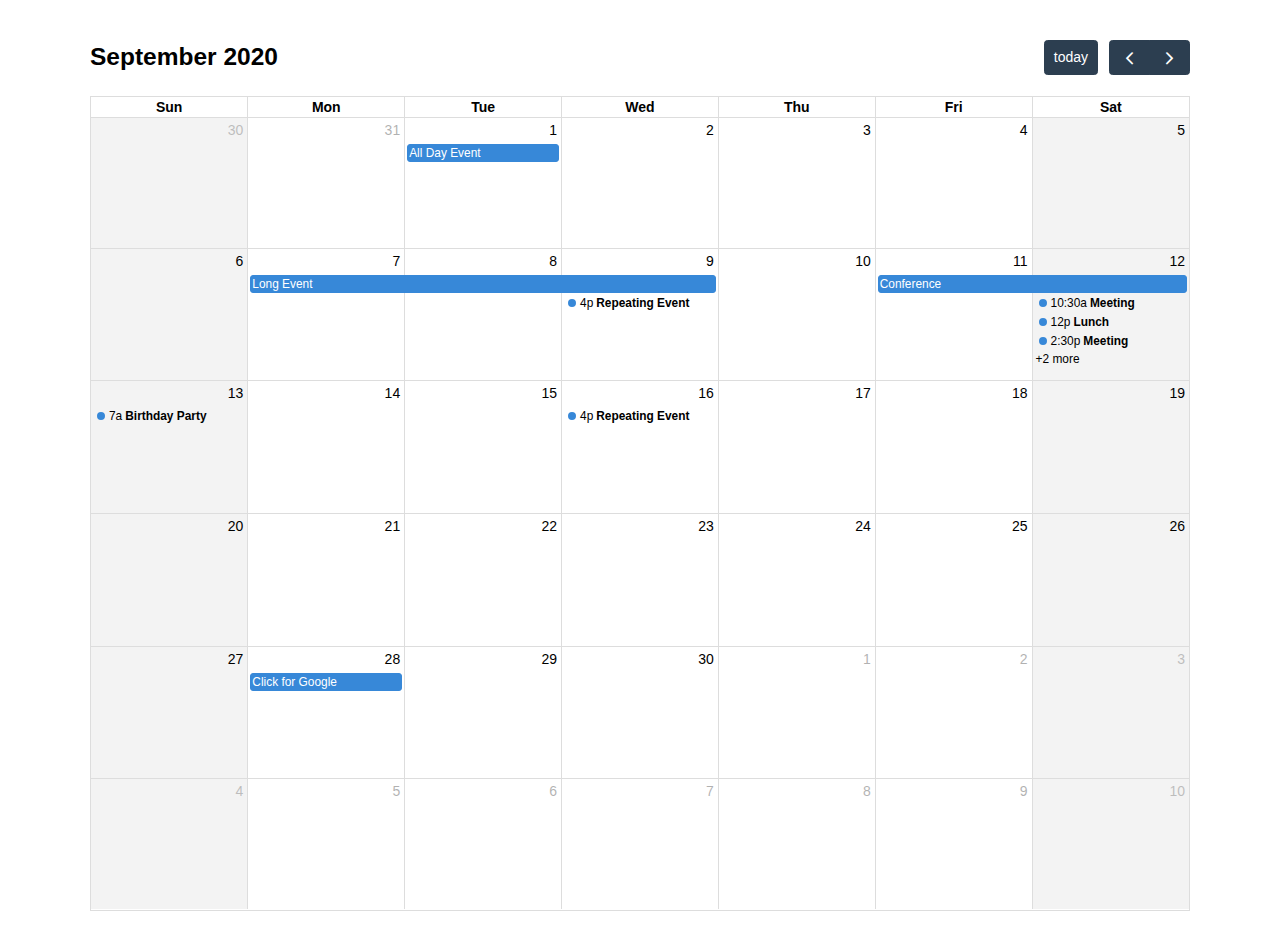
<file: Calendar/fullCalendar/examples/month-view.html>
<!DOCTYPE html>
<html>
<head>
<meta charset='utf-8' />
<link href='../lib/main.css' rel='stylesheet' />
<script src='../lib/main.js'></script>
<script>

  document.addEventListener('DOMContentLoaded', function() {
    var calendarEl = document.getElementById('calendar');

    var calendar = new FullCalendar.Calendar(calendarEl, {
      initialDate: '2020-09-12',
      editable: true,
      selectable: true,
      businessHours: true,
      dayMaxEvents: true, // allow "more" link when too many events
      events: [
        {
          title: 'All Day Event',
          start: '2020-09-01'
        },
        {
          title: 'Long Event',
          start: '2020-09-07',
          end: '2020-09-10'
        },
        {
          groupId: 999,
          title: 'Repeating Event',
          start: '2020-09-09T16:00:00'
        },
        {
          groupId: 999,
          title: 'Repeating Event',
          start: '2020-09-16T16:00:00'
        },
        {
          title: 'Conference',
          start: '2020-09-11',
          end: '2020-09-13'
        },
        {
          title: 'Meeting',
          start: '2020-09-12T10:30:00',
          end: '2020-09-12T12:30:00'
        },
        {
          title: 'Lunch',
          start: '2020-09-12T12:00:00'
        },
        {
          title: 'Meeting',
          start: '2020-09-12T14:30:00'
        },
        {
          title: 'Happy Hour',
          start: '2020-09-12T17:30:00'
        },
        {
          title: 'Dinner',
          start: '2020-09-12T20:00:00'
        },
        {
          title: 'Birthday Party',
          start: '2020-09-13T07:00:00'
        },
        {
          title: 'Click for Google',
          url: 'http://google.com/',
          start: '2020-09-28'
        }
      ]
    });

    calendar.render();
  });

</script>
<style>

  body {
    margin: 40px 10px;
    padding: 0;
    font-family: Arial, Helvetica Neue, Helvetica, sans-serif;
    font-size: 14px;
  }

  #calendar {
    max-width: 1100px;
    margin: 0 auto;
  }

</style>
</head>
<body>

  <div id='calendar'></div>

</body>
</html>
</file>
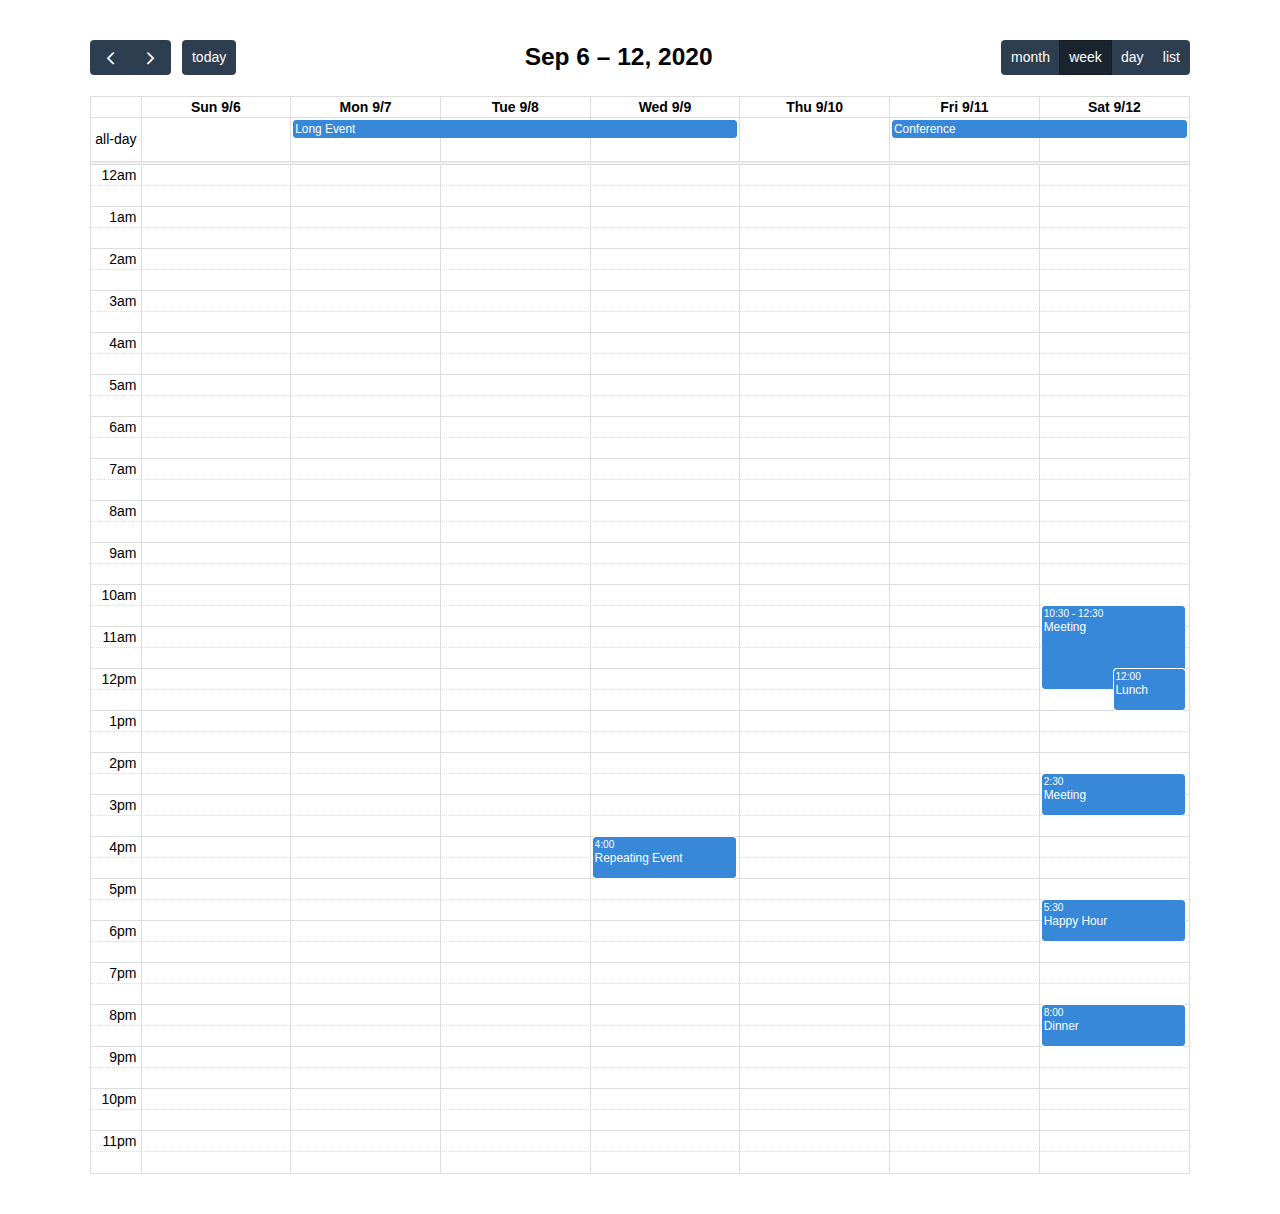
<file: Calendar/fullCalendar/examples/natural-height.html>
<!DOCTYPE html>
<html>
<head>
<meta charset='utf-8' />
<link href='../lib/main.css' rel='stylesheet' />
<script src='../lib/main.js'></script>
<script>

  document.addEventListener('DOMContentLoaded', function() {
    var calendarEl = document.getElementById('calendar');

    var calendar = new FullCalendar.Calendar(calendarEl, {
      initialDate: '2020-09-12',
      initialView: 'timeGridWeek',
      headerToolbar: {
        left: 'prev,next today',
        center: 'title',
        right: 'dayGridMonth,timeGridWeek,timeGridDay,listWeek'
      },
      height: 'auto',
      navLinks: true, // can click day/week names to navigate views
      editable: true,
      selectable: true,
      selectMirror: true,
      nowIndicator: true,
      events: [
        {
          title: 'All Day Event',
          start: '2020-09-01',
        },
        {
          title: 'Long Event',
          start: '2020-09-07',
          end: '2020-09-10'
        },
        {
          groupId: 999,
          title: 'Repeating Event',
          start: '2020-09-09T16:00:00'
        },
        {
          groupId: 999,
          title: 'Repeating Event',
          start: '2020-09-16T16:00:00'
        },
        {
          title: 'Conference',
          start: '2020-09-11',
          end: '2020-09-13'
        },
        {
          title: 'Meeting',
          start: '2020-09-12T10:30:00',
          end: '2020-09-12T12:30:00'
        },
        {
          title: 'Lunch',
          start: '2020-09-12T12:00:00'
        },
        {
          title: 'Meeting',
          start: '2020-09-12T14:30:00'
        },
        {
          title: 'Happy Hour',
          start: '2020-09-12T17:30:00'
        },
        {
          title: 'Dinner',
          start: '2020-09-12T20:00:00'
        },
        {
          title: 'Birthday Party',
          start: '2020-09-13T07:00:00'
        },
        {
          title: 'Click for Google',
          url: 'http://google.com/',
          start: '2020-09-28'
        }
      ]
    });

    calendar.render();
  });

</script>
<style>

  body {
    margin: 40px 10px;
    padding: 0;
    font-family: Arial, Helvetica Neue, Helvetica, sans-serif;
    font-size: 14px;
  }

  #calendar {
    max-width: 1100px;
    margin: 0 auto;
  }

</style>
</head>
<body>

  <div id='calendar'></div>

</body>
</html>
</file>
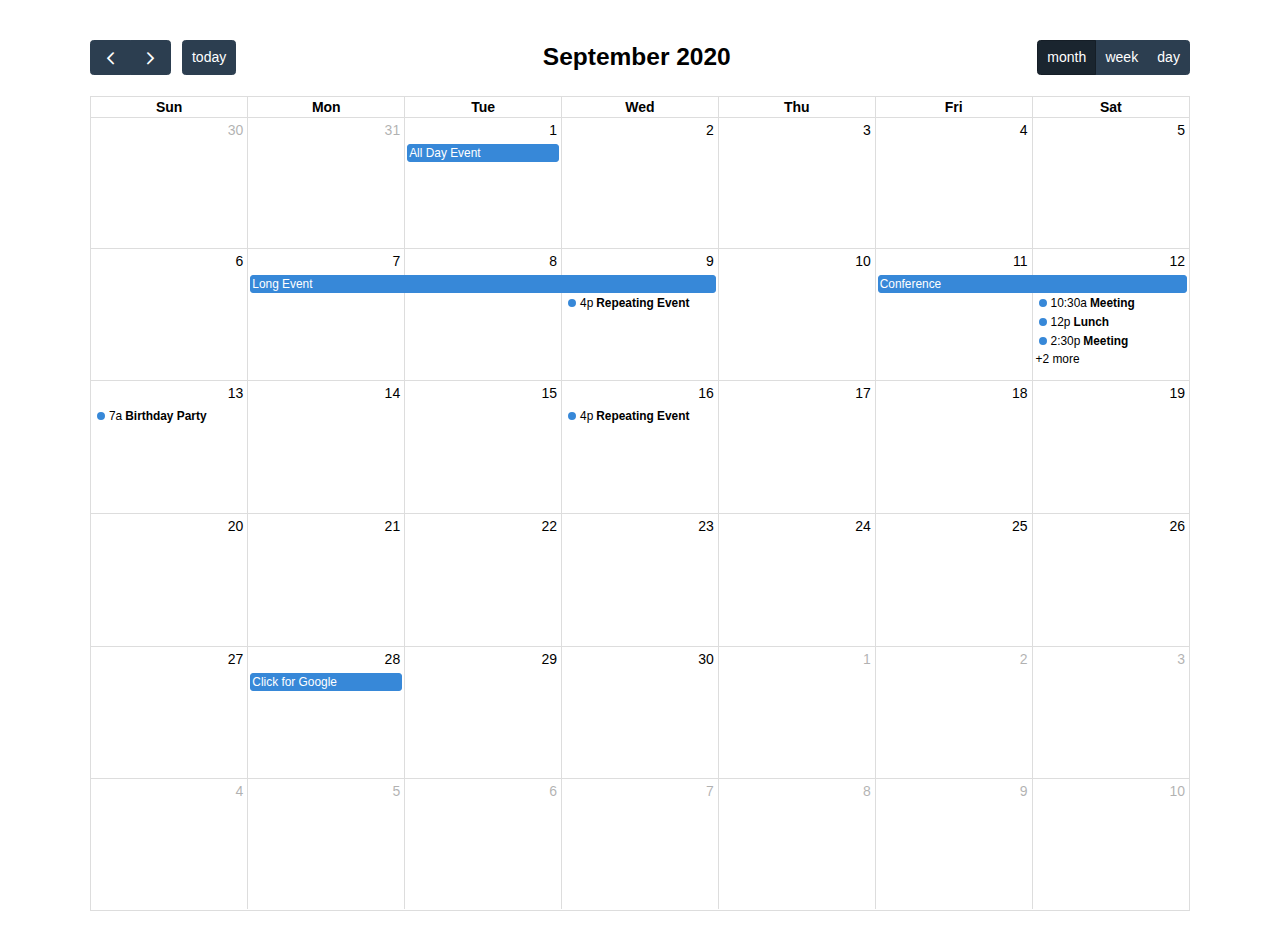
<file: Calendar/fullCalendar/examples/selectable.html>
<!DOCTYPE html>
<html>
<head>
<meta charset='utf-8' />
<link href='../lib/main.css' rel='stylesheet' />
<script src='../lib/main.js'></script>
<script>

  document.addEventListener('DOMContentLoaded', function() {
    var calendarEl = document.getElementById('calendar');

    var calendar = new FullCalendar.Calendar(calendarEl, {
      headerToolbar: {
        left: 'prev,next today',
        center: 'title',
        right: 'dayGridMonth,timeGridWeek,timeGridDay'
      },
      initialDate: '2020-09-12',
      navLinks: true, // can click day/week names to navigate views
      selectable: true,
      selectMirror: true,
      select: function(arg) {
        var title = prompt('Event Title:');
        if (title) {
          calendar.addEvent({
            title: title,
            start: arg.start,
            end: arg.end,
            allDay: arg.allDay
          })
        }
        calendar.unselect()
      },
      eventClick: function(arg) {
        if (confirm('Are you sure you want to delete this event?')) {
          arg.event.remove()
        }
      },
      editable: true,
      dayMaxEvents: true, // allow "more" link when too many events
      events: [
        {
          title: 'All Day Event',
          start: '2020-09-01'
        },
        {
          title: 'Long Event',
          start: '2020-09-07',
          end: '2020-09-10'
        },
        {
          groupId: 999,
          title: 'Repeating Event',
          start: '2020-09-09T16:00:00'
        },
        {
          groupId: 999,
          title: 'Repeating Event',
          start: '2020-09-16T16:00:00'
        },
        {
          title: 'Conference',
          start: '2020-09-11',
          end: '2020-09-13'
        },
        {
          title: 'Meeting',
          start: '2020-09-12T10:30:00',
          end: '2020-09-12T12:30:00'
        },
        {
          title: 'Lunch',
          start: '2020-09-12T12:00:00'
        },
        {
          title: 'Meeting',
          start: '2020-09-12T14:30:00'
        },
        {
          title: 'Happy Hour',
          start: '2020-09-12T17:30:00'
        },
        {
          title: 'Dinner',
          start: '2020-09-12T20:00:00'
        },
        {
          title: 'Birthday Party',
          start: '2020-09-13T07:00:00'
        },
        {
          title: 'Click for Google',
          url: 'http://google.com/',
          start: '2020-09-28'
        }
      ]
    });

    calendar.render();
  });

</script>
<style>

  body {
    margin: 40px 10px;
    padding: 0;
    font-family: Arial, Helvetica Neue, Helvetica, sans-serif;
    font-size: 14px;
  }

  #calendar {
    max-width: 1100px;
    margin: 0 auto;
  }

</style>
</head>
<body>

  <div id='calendar'></div>

</body>
</html>
</file>
<file: Calendar/fullCalendar/lib/main.css>
/* classes attached to <body> */
/* TODO: make fc-event selector work when calender in shadow DOM */
.fc-not-allowed,
.fc-not-allowed .fc-event { /* override events' custom cursors */
  cursor: not-allowed;
}

/* TODO: not attached to body. attached to specific els. move */
.fc-unselectable {
  -webkit-user-select: none;
     -moz-user-select: none;
      -ms-user-select: none;
          user-select: none;
  -webkit-touch-callout: none;
  -webkit-tap-highlight-color: rgba(0, 0, 0, 0);
}
.fc {
  /* layout of immediate children */
  display: flex;
  flex-direction: column;

  font-size: 1em
}
.fc,
  .fc *,
  .fc *:before,
  .fc *:after {
    box-sizing: border-box;
  }
.fc table {
    border-collapse: collapse;
    border-spacing: 0;
    font-size: 1em; /* normalize cross-browser */
  }
.fc th {
    text-align: center;
  }
.fc th,
  .fc td {
    vertical-align: top;
    padding: 0;
  }
.fc a[data-navlink] {
    cursor: pointer;
  }
.fc a[data-navlink]:hover {
    text-decoration: underline;
  }
.fc-direction-ltr {
  direction: ltr;
  text-align: left;
}
.fc-direction-rtl {
  direction: rtl;
  text-align: right;
}
.fc-theme-standard td,
  .fc-theme-standard th {
    border: 1px solid #ddd;
    border: 1px solid var(--fc-border-color, #ddd);
  }
/* for FF, which doesn't expand a 100% div within a table cell. use absolute positioning */
/* inner-wrappers are responsible for being absolute */
/* TODO: best place for this? */
.fc-liquid-hack td,
  .fc-liquid-hack th {
    position: relative;
  }

@font-face {
  font-family: 'fcicons';
  src: url("[data-uri]") format('truetype');
  font-weight: normal;
  font-style: normal;
}

.fc-icon {
  /* added for fc */
  display: inline-block;
  width: 1em;
  height: 1em;
  text-align: center;
  -webkit-user-select: none;
     -moz-user-select: none;
      -ms-user-select: none;
          user-select: none;

  /* use !important to prevent issues with browser extensions that change fonts */
  font-family: 'fcicons' !important;
  speak: none;
  font-style: normal;
  font-weight: normal;
  font-variant: normal;
  text-transform: none;
  line-height: 1;

  /* Better Font Rendering =========== */
  -webkit-font-smoothing: antialiased;
  -moz-osx-font-smoothing: grayscale;
}

.fc-icon-chevron-left:before {
  content: "\e900";
}

.fc-icon-chevron-right:before {
  content: "\e901";
}

.fc-icon-chevrons-left:before {
  content: "\e902";
}

.fc-icon-chevrons-right:before {
  content: "\e903";
}

.fc-icon-minus-square:before {
  content: "\e904";
}

.fc-icon-plus-square:before {
  content: "\e905";
}

.fc-icon-x:before {
  content: "\e906";
}
/*
Lots taken from Flatly (MIT): https://bootswatch.com/4/flatly/bootstrap.css

These styles only apply when the standard-theme is activated.
When it's NOT activated, the fc-button classes won't even be in the DOM.
*/
.fc {

  /* reset */

}
.fc .fc-button {
    border-radius: 0;
    overflow: visible;
    text-transform: none;
    margin: 0;
    font-family: inherit;
    font-size: inherit;
    line-height: inherit;
  }
.fc .fc-button:focus {
    outline: 1px dotted;
    outline: 5px auto -webkit-focus-ring-color;
  }
.fc .fc-button {
    -webkit-appearance: button;
  }
.fc .fc-button:not(:disabled) {
    cursor: pointer;
  }
.fc .fc-button::-moz-focus-inner {
    padding: 0;
    border-style: none;
  }
.fc {

  /* theme */

}
.fc .fc-button {
    display: inline-block;
    font-weight: 400;
    text-align: center;
    vertical-align: middle;
    -webkit-user-select: none;
       -moz-user-select: none;
        -ms-user-select: none;
            user-select: none;
    background-color: transparent;
    border: 1px solid transparent;
    padding: 0.4em 0.65em;
    font-size: 1em;
    line-height: 1.5;
    border-radius: 0.25em;
  }
.fc .fc-button:hover {
    text-decoration: none;
  }
.fc .fc-button:focus {
    outline: 0;
    box-shadow: 0 0 0 0.2rem rgba(44, 62, 80, 0.25);
  }
.fc .fc-button:disabled {
    opacity: 0.65;
  }
.fc {

  /* "primary" coloring */

}
.fc .fc-button-primary {
    color: #fff;
    color: var(--fc-button-text-color, #fff);
    background-color: #2C3E50;
    background-color: var(--fc-button-bg-color, #2C3E50);
    border-color: #2C3E50;
    border-color: var(--fc-button-border-color, #2C3E50);
  }
.fc .fc-button-primary:hover {
    color: #fff;
    color: var(--fc-button-text-color, #fff);
    background-color: #1e2b37;
    background-color: var(--fc-button-hover-bg-color, #1e2b37);
    border-color: #1a252f;
    border-color: var(--fc-button-hover-border-color, #1a252f);
  }
.fc .fc-button-primary:disabled { /* not DRY */
    color: #fff;
    color: var(--fc-button-text-color, #fff);
    background-color: #2C3E50;
    background-color: var(--fc-button-bg-color, #2C3E50);
    border-color: #2C3E50;
    border-color: var(--fc-button-border-color, #2C3E50); /* overrides :hover */
  }
.fc .fc-button-primary:focus {
    box-shadow: 0 0 0 0.2rem rgba(76, 91, 106, 0.5);
  }
.fc .fc-button-primary:not(:disabled):active,
  .fc .fc-button-primary:not(:disabled).fc-button-active {
    color: #fff;
    color: var(--fc-button-text-color, #fff);
    background-color: #1a252f;
    background-color: var(--fc-button-active-bg-color, #1a252f);
    border-color: #151e27;
    border-color: var(--fc-button-active-border-color, #151e27);
  }
.fc .fc-button-primary:not(:disabled):active:focus,
  .fc .fc-button-primary:not(:disabled).fc-button-active:focus {
    box-shadow: 0 0 0 0.2rem rgba(76, 91, 106, 0.5);
  }
.fc {

  /* icons within buttons */

}
.fc .fc-button .fc-icon {
    vertical-align: middle;
    font-size: 1.5em; /* bump up the size (but don't make it bigger than line-height of button, which is 1.5em also) */
  }
.fc .fc-button-group {
    position: relative;
    display: inline-flex;
    vertical-align: middle;
  }
.fc .fc-button-group > .fc-button {
    position: relative;
    flex: 1 1 auto;
  }
.fc .fc-button-group > .fc-button:hover {
    z-index: 1;
  }
.fc .fc-button-group > .fc-button:focus,
  .fc .fc-button-group > .fc-button:active,
  .fc .fc-button-group > .fc-button.fc-button-active {
    z-index: 1;
  }
.fc-direction-ltr .fc-button-group > .fc-button:not(:first-child) {
    margin-left: -1px;
    border-top-left-radius: 0;
    border-bottom-left-radius: 0;
  }
.fc-direction-ltr .fc-button-group > .fc-button:not(:last-child) {
    border-top-right-radius: 0;
    border-bottom-right-radius: 0;
  }
.fc-direction-rtl .fc-button-group > .fc-button:not(:first-child) {
    margin-right: -1px;
    border-top-right-radius: 0;
    border-bottom-right-radius: 0;
  }
.fc-direction-rtl .fc-button-group > .fc-button:not(:last-child) {
    border-top-left-radius: 0;
    border-bottom-left-radius: 0;
  }
.fc .fc-toolbar {
    display: flex;
    justify-content: space-between;
    align-items: center;
  }
.fc .fc-toolbar.fc-header-toolbar {
    margin-bottom: 1.5em;
  }
.fc .fc-toolbar.fc-footer-toolbar {
    margin-top: 1.5em;
  }
.fc .fc-toolbar-title {
    font-size: 1.75em;
    margin: 0;
  }
.fc-direction-ltr .fc-toolbar > * > :not(:first-child) {
    margin-left: .75em; /* space between */
  }
.fc-direction-rtl .fc-toolbar > * > :not(:first-child) {
    margin-right: .75em; /* space between */
  }
.fc-direction-rtl .fc-toolbar-ltr { /* when the toolbar-chunk positioning system is explicitly left-to-right */
    flex-direction: row-reverse;
  }
.fc .fc-scroller {
    -webkit-overflow-scrolling: touch;
    position: relative; /* for abs-positioned elements within */
  }
.fc .fc-scroller-liquid {
    height: 100%;
  }
.fc .fc-scroller-liquid-absolute {
    position: absolute;
    top: 0;
    right: 0;
    left: 0;
    bottom: 0;
  }
.fc .fc-scroller-harness {
    position: relative;
    overflow: hidden;
    direction: ltr;
      /* hack for chrome computing the scroller's right/left wrong for rtl. undone below... */
      /* TODO: demonstrate in codepen */
  }
.fc .fc-scroller-harness-liquid {
    height: 100%;
  }
.fc-direction-rtl .fc-scroller-harness > .fc-scroller { /* undo above hack */
    direction: rtl;
  }
.fc-theme-standard .fc-scrollgrid {
    border: 1px solid #ddd;
    border: 1px solid var(--fc-border-color, #ddd); /* bootstrap does this. match */
  }
.fc .fc-scrollgrid,
    .fc .fc-scrollgrid table { /* all tables (self included) */
      width: 100%; /* because tables don't normally do this */
      table-layout: fixed;
    }
.fc .fc-scrollgrid table { /* inner tables */
      border-top-style: hidden;
      border-left-style: hidden;
      border-right-style: hidden;
    }
.fc .fc-scrollgrid {

    border-collapse: separate;
    border-right-width: 0;
    border-bottom-width: 0;

  }
.fc .fc-scrollgrid-liquid {
    height: 100%;
  }
.fc .fc-scrollgrid-section { /* a <tr> */
    height: 1px /* better than 0, for firefox */

  }
.fc .fc-scrollgrid-section > td {
      height: 1px; /* needs a height so inner div within grow. better than 0, for firefox */
    }
.fc .fc-scrollgrid-section table {
      height: 1px;
        /* for most browsers, if a height isn't set on the table, can't do liquid-height within cells */
        /* serves as a min-height. harmless */
    }
.fc .fc-scrollgrid-section-liquid > td {
      height: 100%; /* better than `auto`, for firefox */
    }
.fc .fc-scrollgrid-section > * {
    border-top-width: 0;
    border-left-width: 0;
  }
.fc .fc-scrollgrid-section-header > *,
  .fc .fc-scrollgrid-section-footer > * {
    border-bottom-width: 0;
  }
.fc .fc-scrollgrid-section-body table,
  .fc .fc-scrollgrid-section-footer table {
    border-bottom-style: hidden; /* head keeps its bottom border tho */
  }
.fc {

  /* stickiness */

}
.fc .fc-scrollgrid-section-sticky > * {
    background: #fff;
    background: var(--fc-page-bg-color, #fff);
    position: sticky;
    z-index: 3; /* TODO: var */
    /* TODO: box-shadow when sticking */
  }
.fc .fc-scrollgrid-section-header.fc-scrollgrid-section-sticky > * {
    top: 0; /* because border-sharing causes a gap at the top */
      /* TODO: give safari -1. has bug */
  }
.fc .fc-scrollgrid-section-footer.fc-scrollgrid-section-sticky > * {
    bottom: 0; /* known bug: bottom-stickiness doesn't work in safari */
  }
.fc .fc-scrollgrid-sticky-shim { /* for horizontal scrollbar */
    height: 1px; /* needs height to create scrollbars */
    margin-bottom: -1px;
  }
.fc-sticky { /* no .fc wrap because used as child of body */
  position: sticky;
}
.fc .fc-view-harness {
    flex-grow: 1; /* because this harness is WITHIN the .fc's flexbox */
    position: relative;
  }
.fc {

  /* when the harness controls the height, make the view liquid */

}
.fc .fc-view-harness-active > .fc-view {
    position: absolute;
    top: 0;
    right: 0;
    bottom: 0;
    left: 0;
  }
.fc .fc-col-header-cell-cushion {
    display: inline-block; /* x-browser for when sticky (when multi-tier header) */
    padding: 2px 4px;
  }
.fc .fc-bg-event,
  .fc .fc-non-business,
  .fc .fc-highlight {
    /* will always have a harness with position:relative/absolute, so absolutely expand */
    position: absolute;
    top: 0;
    left: 0;
    right: 0;
    bottom: 0;
  }
.fc .fc-non-business {
    background: rgba(215, 215, 215, 0.3);
    background: var(--fc-non-business-color, rgba(215, 215, 215, 0.3));
  }
.fc .fc-bg-event {
    background: rgb(143, 223, 130);
    background: var(--fc-bg-event-color, rgb(143, 223, 130));
    opacity: 0.3;
    opacity: var(--fc-bg-event-opacity, 0.3)
  }
.fc .fc-bg-event .fc-event-title {
      margin: .5em;
      font-size: .85em;
      font-size: var(--fc-small-font-size, .85em);
      font-style: italic;
    }
.fc .fc-highlight {
    background: rgba(188, 232, 241, 0.3);
    background: var(--fc-highlight-color, rgba(188, 232, 241, 0.3));
  }
.fc .fc-cell-shaded,
  .fc .fc-day-disabled {
    background: rgba(208, 208, 208, 0.3);
    background: var(--fc-neutral-bg-color, rgba(208, 208, 208, 0.3));
  }
/* link resets */
/* ---------------------------------------------------------------------------------------------------- */
a.fc-event,
a.fc-event:hover {
  text-decoration: none;
}
/* cursor */
.fc-event[href],
.fc-event.fc-event-draggable {
  cursor: pointer;
}
/* event text content */
/* ---------------------------------------------------------------------------------------------------- */
.fc-event .fc-event-main {
    position: relative;
    z-index: 2;
  }
/* dragging */
/* ---------------------------------------------------------------------------------------------------- */
.fc-event-dragging:not(.fc-event-selected) { /* MOUSE */
    opacity: 0.75;
  }
.fc-event-dragging.fc-event-selected { /* TOUCH */
    box-shadow: 0 2px 7px rgba(0, 0, 0, 0.3);
  }
/* resizing */
/* ---------------------------------------------------------------------------------------------------- */
/* (subclasses should hone positioning for touch and non-touch) */
.fc-event .fc-event-resizer {
    display: none;
    position: absolute;
    z-index: 4;
  }
.fc-event:hover, /* MOUSE */
.fc-event-selected { /* TOUCH */

}
.fc-event:hover .fc-event-resizer, .fc-event-selected .fc-event-resizer {
    display: block;
  }
.fc-event-selected .fc-event-resizer {
    border-radius: 4px;
    border-radius: calc(var(--fc-event-resizer-dot-total-width, 8px) / 2);
    border-width: 1px;
    border-width: var(--fc-event-resizer-dot-border-width, 1px);
    width: 8px;
    width: var(--fc-event-resizer-dot-total-width, 8px);
    height: 8px;
    height: var(--fc-event-resizer-dot-total-width, 8px);
    border-style: solid;
    border-color: inherit;
    background: #fff;
    background: var(--fc-page-bg-color, #fff)

    /* expand hit area */

  }
.fc-event-selected .fc-event-resizer:before {
      content: '';
      position: absolute;
      top: -20px;
      left: -20px;
      right: -20px;
      bottom: -20px;
    }
/* selecting (always TOUCH) */
/* OR, focused by tab-index */
/* (TODO: maybe not the best focus-styling for .fc-daygrid-dot-event) */
/* ---------------------------------------------------------------------------------------------------- */
.fc-event-selected,
.fc-event:focus {
  box-shadow: 0 2px 5px rgba(0, 0, 0, 0.2)

  /* expand hit area (subclasses should expand) */

}
.fc-event-selected:before, .fc-event:focus:before {
    content: "";
    position: absolute;
    z-index: 3;
    top: 0;
    left: 0;
    right: 0;
    bottom: 0;
  }
.fc-event-selected,
.fc-event:focus {

  /* dimmer effect */

}
.fc-event-selected:after, .fc-event:focus:after {
    content: "";
    background: rgba(0, 0, 0, 0.25);
    background: var(--fc-event-selected-overlay-color, rgba(0, 0, 0, 0.25));
    position: absolute;
    z-index: 1;

    /* assume there's a border on all sides. overcome it. */
    /* sometimes there's NOT a border, in which case the dimmer will go over */
    /* an adjacent border, which looks fine. */
    top: -1px;
    left: -1px;
    right: -1px;
    bottom: -1px;
  }
/*
A HORIZONTAL event
*/
.fc-h-event { /* allowed to be top-level */
  display: block;
  border: 1px solid #3788d8;
  border: 1px solid var(--fc-event-border-color, #3788d8);
  background-color: #3788d8;
  background-color: var(--fc-event-bg-color, #3788d8)

}
.fc-h-event .fc-event-main {
    color: #fff;
    color: var(--fc-event-text-color, #fff);
  }
.fc-h-event .fc-event-main-frame {
    display: flex; /* for make fc-event-title-container expand */
  }
.fc-h-event .fc-event-time {
    max-width: 100%; /* clip overflow on this element */
    overflow: hidden;
  }
.fc-h-event .fc-event-title-container { /* serves as a container for the sticky cushion */
    flex-grow: 1;
    flex-shrink: 1;
    min-width: 0; /* important for allowing to shrink all the way */
  }
.fc-h-event .fc-event-title {
    display: inline-block; /* need this to be sticky cross-browser */
    vertical-align: top; /* for not messing up line-height */
    left: 0;  /* for sticky */
    right: 0; /* for sticky */
    max-width: 100%; /* clip overflow on this element */
    overflow: hidden;
  }
.fc-h-event.fc-event-selected:before {
    /* expand hit area */
    top: -10px;
    bottom: -10px;
  }
/* adjust border and border-radius (if there is any) for non-start/end */
.fc-direction-ltr .fc-daygrid-block-event:not(.fc-event-start),
.fc-direction-rtl .fc-daygrid-block-event:not(.fc-event-end) {
  border-top-left-radius: 0;
  border-bottom-left-radius: 0;
  border-left-width: 0;
}
.fc-direction-ltr .fc-daygrid-block-event:not(.fc-event-end),
.fc-direction-rtl .fc-daygrid-block-event:not(.fc-event-start) {
  border-top-right-radius: 0;
  border-bottom-right-radius: 0;
  border-right-width: 0;
}
/* resizers */
.fc-h-event:not(.fc-event-selected) .fc-event-resizer {
  top: 0;
  bottom: 0;
  width: 8px;
  width: var(--fc-event-resizer-thickness, 8px);
}
.fc-direction-ltr .fc-h-event:not(.fc-event-selected) .fc-event-resizer-start,
.fc-direction-rtl .fc-h-event:not(.fc-event-selected) .fc-event-resizer-end {
  cursor: w-resize;
  left: -4px;
  left: calc(-0.5 * var(--fc-event-resizer-thickness, 8px));
}
.fc-direction-ltr .fc-h-event:not(.fc-event-selected) .fc-event-resizer-end,
.fc-direction-rtl .fc-h-event:not(.fc-event-selected) .fc-event-resizer-start {
  cursor: e-resize;
  right: -4px;
  right: calc(-0.5 * var(--fc-event-resizer-thickness, 8px));
}
/* resizers for TOUCH */
.fc-h-event.fc-event-selected .fc-event-resizer {
  top: 50%;
  margin-top: -4px;
  margin-top: calc(-0.5 * var(--fc-event-resizer-dot-total-width, 8px));
}
.fc-direction-ltr .fc-h-event.fc-event-selected .fc-event-resizer-start,
.fc-direction-rtl .fc-h-event.fc-event-selected .fc-event-resizer-end {
  left: -4px;
  left: calc(-0.5 * var(--fc-event-resizer-dot-total-width, 8px));
}
.fc-direction-ltr .fc-h-event.fc-event-selected .fc-event-resizer-end,
.fc-direction-rtl .fc-h-event.fc-event-selected .fc-event-resizer-start {
  right: -4px;
  right: calc(-0.5 * var(--fc-event-resizer-dot-total-width, 8px));
}
.fc .fc-popover {
    position: absolute;
    z-index: 9999;
    box-shadow: 0 2px 6px rgba(0,0,0,.15);
  }
.fc .fc-popover-header {
    display: flex;
    flex-direction: row;
    justify-content: space-between;
    align-items: center;
    padding: 3px 4px;
  }
.fc .fc-popover-title {
    margin: 0 2px;
  }
.fc .fc-popover-close {
    cursor: pointer;
    opacity: 0.65;
    font-size: 1.1em;
  }
.fc-theme-standard .fc-popover {
    border: 1px solid #ddd;
    border: 1px solid var(--fc-border-color, #ddd);
    background: #fff;
    background: var(--fc-page-bg-color, #fff);
  }
.fc-theme-standard .fc-popover-header {
    background: rgba(208, 208, 208, 0.3);
    background: var(--fc-neutral-bg-color, rgba(208, 208, 208, 0.3));
  }


:root {
  --fc-daygrid-event-dot-width: 8px;
}
/* help things clear margins of inner content */
.fc-daygrid-day-frame,
.fc-daygrid-day-events,
.fc-daygrid-event-harness { /* for event top/bottom margins */
}
.fc-daygrid-day-frame:before, .fc-daygrid-day-events:before, .fc-daygrid-event-harness:before {
  content: "";
  clear: both;
  display: table; }
.fc-daygrid-day-frame:after, .fc-daygrid-day-events:after, .fc-daygrid-event-harness:after {
  content: "";
  clear: both;
  display: table; }
.fc .fc-daygrid-body { /* a <div> that wraps the table */
    position: relative;
    z-index: 1; /* container inner z-index's because <tr>s can't do it */
  }
.fc .fc-daygrid-day.fc-day-today {
      background-color: rgba(255, 220, 40, 0.15);
      background-color: var(--fc-today-bg-color, rgba(255, 220, 40, 0.15));
    }
.fc .fc-daygrid-day-frame {
    position: relative;
    min-height: 100%; /* seems to work better than `height` because sets height after rows/cells naturally do it */
  }
.fc {

  /* cell top */

}
.fc .fc-daygrid-day-top {
    display: flex;
    flex-direction: row-reverse;
  }
.fc .fc-day-other .fc-daygrid-day-top {
    opacity: 0.3;
  }
.fc {

  /* day number (within cell top) */

}
.fc .fc-daygrid-day-number {
    position: relative;
    z-index: 4;
    padding: 4px;
  }
.fc {

  /* event container */

}
.fc .fc-daygrid-day-events {
    margin-top: 1px; /* needs to be margin, not padding, so that available cell height can be computed */
  }
.fc {

  /* positioning for balanced vs natural */

}
.fc .fc-daygrid-body-balanced .fc-daygrid-day-events {
      position: absolute;
      left: 0;
      right: 0;
    }
.fc .fc-daygrid-body-unbalanced .fc-daygrid-day-events {
      position: relative; /* for containing abs positioned event harnesses */
      min-height: 2em; /* in addition to being a min-height during natural height, equalizes the heights a little bit */
    }
.fc .fc-daygrid-body-natural { /* can coexist with -unbalanced */
  }
.fc .fc-daygrid-body-natural .fc-daygrid-day-events {
      margin-bottom: 1em;
    }
.fc {

  /* event harness */

}
.fc .fc-daygrid-event-harness {
    position: relative;
  }
.fc .fc-daygrid-event-harness-abs {
    position: absolute;
    top: 0; /* fallback coords for when cannot yet be computed */
    left: 0; /* */
    right: 0; /* */
  }
.fc .fc-daygrid-bg-harness {
    position: absolute;
    top: 0;
    bottom: 0;
  }
.fc {

  /* bg content */

}
.fc .fc-daygrid-day-bg .fc-non-business { z-index: 1 }
.fc .fc-daygrid-day-bg .fc-bg-event { z-index: 2 }
.fc .fc-daygrid-day-bg .fc-highlight { z-index: 3 }
.fc {

  /* events */

}
.fc .fc-daygrid-event {
    z-index: 6;
    margin-top: 1px;
  }
.fc .fc-daygrid-event.fc-event-mirror {
    z-index: 7;
  }
.fc {

  /* cell bottom (within day-events) */

}
.fc .fc-daygrid-day-bottom {
    font-size: .85em;
    padding: 2px 3px 0
  }
.fc .fc-daygrid-day-bottom:before {
  content: "";
  clear: both;
  display: table; }
.fc .fc-daygrid-more-link {
    position: relative;
    z-index: 4;
    cursor: pointer;
  }
.fc {

  /* week number (within frame) */

}
.fc .fc-daygrid-week-number {
    position: absolute;
    z-index: 5;
    top: 0;
    padding: 2px;
    min-width: 1.5em;
    text-align: center;
    background-color: rgba(208, 208, 208, 0.3);
    background-color: var(--fc-neutral-bg-color, rgba(208, 208, 208, 0.3));
    color: #808080;
    color: var(--fc-neutral-text-color, #808080);
  }
.fc {

  /* popover */

}
.fc .fc-more-popover .fc-popover-body {
    min-width: 220px;
    padding: 10px;
  }
.fc-direction-ltr .fc-daygrid-event.fc-event-start,
.fc-direction-rtl .fc-daygrid-event.fc-event-end {
  margin-left: 2px;
}
.fc-direction-ltr .fc-daygrid-event.fc-event-end,
.fc-direction-rtl .fc-daygrid-event.fc-event-start {
  margin-right: 2px;
}
.fc-direction-ltr .fc-daygrid-week-number {
    left: 0;
    border-radius: 0 0 3px 0;
  }
.fc-direction-rtl .fc-daygrid-week-number {
    right: 0;
    border-radius: 0 0 0 3px;
  }
.fc-liquid-hack .fc-daygrid-day-frame {
    position: static; /* will cause inner absolute stuff to expand to <td> */
  }
.fc-daygrid-event { /* make root-level, because will be dragged-and-dropped outside of a component root */
  position: relative; /* for z-indexes assigned later */
  white-space: nowrap;
  border-radius: 3px; /* dot event needs this to when selected */
  font-size: .85em;
  font-size: var(--fc-small-font-size, .85em);
}
/* --- the rectangle ("block") style of event --- */
.fc-daygrid-block-event .fc-event-time {
    font-weight: bold;
  }
.fc-daygrid-block-event .fc-event-time,
  .fc-daygrid-block-event .fc-event-title {
    padding: 1px;
  }
/* --- the dot style of event --- */
.fc-daygrid-dot-event {
  display: flex;
  align-items: center;
  padding: 2px 0

}
.fc-daygrid-dot-event .fc-event-title {
    flex-grow: 1;
    flex-shrink: 1;
    min-width: 0; /* important for allowing to shrink all the way */
    overflow: hidden;
    font-weight: bold;
  }
.fc-daygrid-dot-event:hover,
  .fc-daygrid-dot-event.fc-event-mirror {
    background: rgba(0, 0, 0, 0.1);
  }
.fc-daygrid-dot-event.fc-event-selected:before {
    /* expand hit area */
    top: -10px;
    bottom: -10px;
  }
.fc-daygrid-event-dot { /* the actual dot */
  margin: 0 4px;
  box-sizing: content-box;
  width: 0;
  height: 0;
  border: 4px solid #3788d8;
  border: calc(var(--fc-daygrid-event-dot-width, 8px) / 2) solid var(--fc-event-border-color, #3788d8);
  border-radius: 4px;
  border-radius: calc(var(--fc-daygrid-event-dot-width, 8px) / 2);
}
/* --- spacing between time and title --- */
.fc-direction-ltr .fc-daygrid-event .fc-event-time {
    margin-right: 3px;
  }
.fc-direction-rtl .fc-daygrid-event .fc-event-time {
    margin-left: 3px;
  }


/*
A VERTICAL event
*/

.fc-v-event { /* allowed to be top-level */
  display: block;
  border: 1px solid #3788d8;
  border: 1px solid var(--fc-event-border-color, #3788d8);
  background-color: #3788d8;
  background-color: var(--fc-event-bg-color, #3788d8)

}

.fc-v-event .fc-event-main {
    color: #fff;
    color: var(--fc-event-text-color, #fff);
    height: 100%;
  }

.fc-v-event .fc-event-main-frame {
    height: 100%;
    display: flex;
    flex-direction: column;
  }

.fc-v-event .fc-event-time {
    flex-grow: 0;
    flex-shrink: 0;
    max-height: 100%;
    overflow: hidden;
  }

.fc-v-event .fc-event-title-container { /* a container for the sticky cushion */
    flex-grow: 1;
    flex-shrink: 1;
    min-height: 0; /* important for allowing to shrink all the way */
  }

.fc-v-event .fc-event-title { /* will have fc-sticky on it */
    top: 0;
    bottom: 0;
    max-height: 100%; /* clip overflow */
    overflow: hidden;
  }

.fc-v-event:not(.fc-event-start) {
    border-top-width: 0;
    border-top-left-radius: 0;
    border-top-right-radius: 0;
  }

.fc-v-event:not(.fc-event-end) {
    border-bottom-width: 0;
    border-bottom-left-radius: 0;
    border-bottom-right-radius: 0;
  }

.fc-v-event.fc-event-selected:before {
    /* expand hit area */
    left: -10px;
    right: -10px;
  }

.fc-v-event {

  /* resizer (mouse AND touch) */

}

.fc-v-event .fc-event-resizer-start {
    cursor: n-resize;
  }

.fc-v-event .fc-event-resizer-end {
    cursor: s-resize;
  }

.fc-v-event {

  /* resizer for MOUSE */

}

.fc-v-event:not(.fc-event-selected) .fc-event-resizer {
      height: 8px;
      height: var(--fc-event-resizer-thickness, 8px);
      left: 0;
      right: 0;
    }

.fc-v-event:not(.fc-event-selected) .fc-event-resizer-start {
      top: -4px;
      top: calc(var(--fc-event-resizer-thickness, 8px) / -2);
    }

.fc-v-event:not(.fc-event-selected) .fc-event-resizer-end {
      bottom: -4px;
      bottom: calc(var(--fc-event-resizer-thickness, 8px) / -2);
    }

.fc-v-event {

  /* resizer for TOUCH (when event is "selected") */

}

.fc-v-event.fc-event-selected .fc-event-resizer {
      left: 50%;
      margin-left: -4px;
      margin-left: calc(var(--fc-event-resizer-dot-total-width, 8px) / -2);
    }

.fc-v-event.fc-event-selected .fc-event-resizer-start {
      top: -4px;
      top: calc(var(--fc-event-resizer-dot-total-width, 8px) / -2);
    }

.fc-v-event.fc-event-selected .fc-event-resizer-end {
      bottom: -4px;
      bottom: calc(var(--fc-event-resizer-dot-total-width, 8px) / -2);
    }
.fc .fc-timegrid .fc-daygrid-body { /* the all-day daygrid within the timegrid view */
    z-index: 2; /* put above the timegrid-body so that more-popover is above everything. TODO: better solution */
  }
.fc .fc-timegrid-divider {
    padding: 0 0 2px; /* browsers get confused when you set height. use padding instead */
  }
.fc .fc-timegrid-body {
    position: relative;
    z-index: 1; /* scope the z-indexes of slots and cols */
    min-height: 100%; /* fill height always, even when slat table doesn't grow */
  }
.fc .fc-timegrid-axis-chunk { /* for advanced ScrollGrid */
    position: relative /* offset parent for now-indicator-container */

  }
.fc .fc-timegrid-axis-chunk > table {
      position: relative;
      z-index: 1; /* above the now-indicator-container */
    }
.fc .fc-timegrid-slots {
    position: relative;
    z-index: 1;
  }
.fc .fc-timegrid-slot { /* a <td> */
    height: 1.5em;
    border-bottom: 0 /* each cell owns its top border */
  }
.fc .fc-timegrid-slot:empty:before {
      content: '\00a0'; /* make sure there's at least an empty space to create height for height syncing */
    }
.fc .fc-timegrid-slot-minor {
    border-top-style: dotted;
  }
.fc .fc-timegrid-slot-label-cushion {
    display: inline-block;
    white-space: nowrap;
  }
.fc .fc-timegrid-slot-label {
    vertical-align: middle; /* vertical align the slots */
  }
.fc {


  /* slots AND axis cells (top-left corner of view including the "all-day" text) */

}
.fc .fc-timegrid-axis-cushion,
  .fc .fc-timegrid-slot-label-cushion {
    padding: 0 4px;
  }
.fc {


  /* axis cells (top-left corner of view including the "all-day" text) */
  /* vertical align is more complicated, uses flexbox */

}
.fc .fc-timegrid-axis-frame-liquid {
    height: 100%; /* will need liquid-hack in FF */
  }
.fc .fc-timegrid-axis-frame {
    overflow: hidden;
    display: flex;
    align-items: center; /* vertical align */
    justify-content: flex-end; /* horizontal align. matches text-align below */
  }
.fc .fc-timegrid-axis-cushion {
    max-width: 60px; /* limits the width of the "all-day" text */
    flex-shrink: 0; /* allows text to expand how it normally would, regardless of constrained width */
  }
.fc-direction-ltr .fc-timegrid-slot-label-frame {
    text-align: right;
  }
.fc-direction-rtl .fc-timegrid-slot-label-frame {
    text-align: left;
  }
.fc-liquid-hack .fc-timegrid-axis-frame-liquid {
  height: auto;
  position: absolute;
  top: 0;
  right: 0;
  bottom: 0;
  left: 0;
  }
.fc .fc-timegrid-col.fc-day-today {
      background-color: rgba(255, 220, 40, 0.15);
      background-color: var(--fc-today-bg-color, rgba(255, 220, 40, 0.15));
    }
.fc .fc-timegrid-col-frame {
    min-height: 100%; /* liquid-hack is below */
    position: relative;
  }
.fc-media-screen.fc-liquid-hack .fc-timegrid-col-frame {
  height: auto;
  position: absolute;
  top: 0;
  right: 0;
  bottom: 0;
  left: 0;
    }
.fc-media-screen .fc-timegrid-cols {
    position: absolute; /* no z-index. children will decide and go above slots */
    top: 0;
    left: 0;
    right: 0;
    bottom: 0
  }
.fc-media-screen .fc-timegrid-cols > table {
      height: 100%;
    }
.fc-media-screen .fc-timegrid-col-bg,
  .fc-media-screen .fc-timegrid-col-events,
  .fc-media-screen .fc-timegrid-now-indicator-container {
    position: absolute;
    top: 0;
    left: 0;
    right: 0;
  }
.fc {

  /* bg */

}
.fc .fc-timegrid-col-bg {
    z-index: 2; /* TODO: kill */
  }
.fc .fc-timegrid-col-bg .fc-non-business { z-index: 1 }
.fc .fc-timegrid-col-bg .fc-bg-event { z-index: 2 }
.fc .fc-timegrid-col-bg .fc-highlight { z-index: 3 }
.fc .fc-timegrid-bg-harness {
    position: absolute; /* top/bottom will be set by JS */
    left: 0;
    right: 0;
  }
.fc {

  /* fg events */
  /* (the mirror segs are put into a separate container with same classname, */
  /* and they must be after the normal seg container to appear at a higher z-index) */

}
.fc .fc-timegrid-col-events {
    z-index: 3;
    /* child event segs have z-indexes that are scoped within this div */
  }
.fc {

  /* now indicator */

}
.fc .fc-timegrid-now-indicator-container {
    bottom: 0;
    overflow: hidden; /* don't let overflow of lines/arrows cause unnecessary scrolling */
    /* z-index is set on the individual elements */
  }
.fc-direction-ltr .fc-timegrid-col-events {
    margin: 0 2.5% 0 2px;
  }
.fc-direction-rtl .fc-timegrid-col-events {
    margin: 0 2px 0 2.5%;
  }
.fc-timegrid-event-harness {
  position: absolute /* top/left/right/bottom will all be set by JS */
}
.fc-timegrid-event-harness > .fc-timegrid-event {
    position: absolute; /* absolute WITHIN the harness */
    top: 0; /* for when not yet positioned */
    bottom: 0; /* " */
    left: 0;
    right: 0;
  }
.fc-timegrid-event-harness-inset .fc-timegrid-event,
.fc-timegrid-event.fc-event-mirror,
.fc-timegrid-more-link {
  box-shadow: 0px 0px 0px 1px #fff;
  box-shadow: 0px 0px 0px 1px var(--fc-page-bg-color, #fff);
}
.fc-timegrid-event,
.fc-timegrid-more-link { /* events need to be root */
  font-size: .85em;
  font-size: var(--fc-small-font-size, .85em);
  border-radius: 3px;
}
.fc-timegrid-event { /* events need to be root */
  margin-bottom: 1px /* give some space from bottom */
}
.fc-timegrid-event .fc-event-main {
    padding: 1px 1px 0;
  }
.fc-timegrid-event .fc-event-time {
    white-space: nowrap;
    font-size: .85em;
    font-size: var(--fc-small-font-size, .85em);
    margin-bottom: 1px;
  }
.fc-timegrid-event-short .fc-event-main-frame {
    flex-direction: row;
    overflow: hidden;
  }
.fc-timegrid-event-short .fc-event-time:after {
    content: '\00a0-\00a0'; /* dash surrounded by non-breaking spaces */
  }
.fc-timegrid-event-short .fc-event-title {
    font-size: .85em;
    font-size: var(--fc-small-font-size, .85em)
  }
.fc-timegrid-more-link { /* does NOT inherit from fc-timegrid-event */
  position: absolute;
  z-index: 9999; /* hack */
  color: inherit;
  color: var(--fc-more-link-text-color, inherit);
  background: #d0d0d0;
  background: var(--fc-more-link-bg-color, #d0d0d0);
  cursor: pointer;
  margin-bottom: 1px; /* match space below fc-timegrid-event */
}
.fc-timegrid-more-link-inner { /* has fc-sticky */
  padding: 3px 2px;
  top: 0;
}
.fc-direction-ltr .fc-timegrid-more-link {
    right: 0;
  }
.fc-direction-rtl .fc-timegrid-more-link {
    left: 0;
  }
.fc {

  /* line */

}
.fc .fc-timegrid-now-indicator-line {
    position: absolute;
    z-index: 4;
    left: 0;
    right: 0;
    border-style: solid;
    border-color: red;
    border-color: var(--fc-now-indicator-color, red);
    border-width: 1px 0 0;
  }
.fc {

  /* arrow */

}
.fc .fc-timegrid-now-indicator-arrow {
    position: absolute;
    z-index: 4;
    margin-top: -5px; /* vertically center on top coordinate */
    border-style: solid;
    border-color: red;
    border-color: var(--fc-now-indicator-color, red);
  }
.fc-direction-ltr .fc-timegrid-now-indicator-arrow {
    left: 0;

    /* triangle pointing right. TODO: mixin */
    border-width: 5px 0 5px 6px;
    border-top-color: transparent;
    border-bottom-color: transparent;
  }
.fc-direction-rtl .fc-timegrid-now-indicator-arrow {
    right: 0;

    /* triangle pointing left. TODO: mixin */
    border-width: 5px 6px 5px 0;
    border-top-color: transparent;
    border-bottom-color: transparent;
  }


:root {
  --fc-list-event-dot-width: 10px;
  --fc-list-event-hover-bg-color: #f5f5f5;
}
.fc-theme-standard .fc-list {
    border: 1px solid #ddd;
    border: 1px solid var(--fc-border-color, #ddd);
  }
.fc {

  /* message when no events */

}
.fc .fc-list-empty {
    background-color: rgba(208, 208, 208, 0.3);
    background-color: var(--fc-neutral-bg-color, rgba(208, 208, 208, 0.3));
    height: 100%;
    display: flex;
    justify-content: center;
    align-items: center; /* vertically aligns fc-list-empty-inner */
  }
.fc .fc-list-empty-cushion {
    margin: 5em 0;
  }
.fc {

  /* table within the scroller */
  /* ---------------------------------------------------------------------------------------------------- */

}
.fc .fc-list-table {
    width: 100%;
    border-style: hidden; /* kill outer border on theme */
  }
.fc .fc-list-table tr > * {
    border-left: 0;
    border-right: 0;
  }
.fc .fc-list-sticky .fc-list-day > * { /* the cells */
      position: sticky;
      top: 0;
      background: #fff;
      background: var(--fc-page-bg-color, #fff); /* for when headers are styled to be transparent and sticky */
    }
.fc {

  /* only exists for aria reasons, hide for non-screen-readers */

}
.fc .fc-list-table thead {
    position: absolute;
    left: -10000px;
  }
.fc {

  /* the table's border-style:hidden gets confused by hidden thead. force-hide top border of first cell */

}
.fc .fc-list-table tbody > tr:first-child th {
    border-top: 0;
  }
.fc .fc-list-table th {
    padding: 0; /* uses an inner-wrapper instead... */
  }
.fc .fc-list-table td,
  .fc .fc-list-day-cushion {
    padding: 8px 14px;
  }
.fc {


  /* date heading rows */
  /* ---------------------------------------------------------------------------------------------------- */

}
.fc .fc-list-day-cushion:after {
  content: "";
  clear: both;
  display: table; /* clear floating */
    }
.fc-theme-standard .fc-list-day-cushion {
    background-color: rgba(208, 208, 208, 0.3);
    background-color: var(--fc-neutral-bg-color, rgba(208, 208, 208, 0.3));
  }
.fc-direction-ltr .fc-list-day-text,
.fc-direction-rtl .fc-list-day-side-text {
  float: left;
}
.fc-direction-ltr .fc-list-day-side-text,
.fc-direction-rtl .fc-list-day-text {
  float: right;
}
/* make the dot closer to the event title */
.fc-direction-ltr .fc-list-table .fc-list-event-graphic { padding-right: 0 }
.fc-direction-rtl .fc-list-table .fc-list-event-graphic { padding-left: 0 }
.fc .fc-list-event.fc-event-forced-url {
    cursor: pointer; /* whole row will seem clickable */
  }
.fc .fc-list-event:hover td {
    background-color: #f5f5f5;
    background-color: var(--fc-list-event-hover-bg-color, #f5f5f5);
  }
.fc {

  /* shrink certain cols */

}
.fc .fc-list-event-graphic,
  .fc .fc-list-event-time {
    white-space: nowrap;
    width: 1px;
  }
.fc .fc-list-event-dot {
    display: inline-block;
    box-sizing: content-box;
    width: 0;
    height: 0;
    border: 5px solid #3788d8;
    border: calc(var(--fc-list-event-dot-width, 10px) / 2) solid var(--fc-event-border-color, #3788d8);
    border-radius: 5px;
    border-radius: calc(var(--fc-list-event-dot-width, 10px) / 2);
  }
.fc {

  /* reset <a> styling */

}
.fc .fc-list-event-title a {
    color: inherit;
    text-decoration: none;
  }
.fc {

  /* underline link when hovering over any part of row */

}
.fc .fc-list-event.fc-event-forced-url:hover a {
    text-decoration: underline;
  }



  .fc-theme-bootstrap a:not([href]) {
    color: inherit; /* natural color for navlinks */
  }



  .fc-theme-bootstrap5 a:not([href]) {
    color: inherit;
    text-decoration: inherit;
  }

.fc-theme-bootstrap5 .fc-list,
  .fc-theme-bootstrap5 .fc-scrollgrid,
  .fc-theme-bootstrap5 td,
  .fc-theme-bootstrap5 th {
    border: 1px solid var(--bs-gray-400);
  }

.fc-theme-bootstrap5 {

  /* HACK: reapply core styles after highe-precedence border statement above */
}

.fc-theme-bootstrap5 .fc-scrollgrid {
    border-right-width: 0;
    border-bottom-width: 0;
  }

.fc-theme-bootstrap5-shaded {
  background-color: var(--bs-gray-200);
}
</file>
